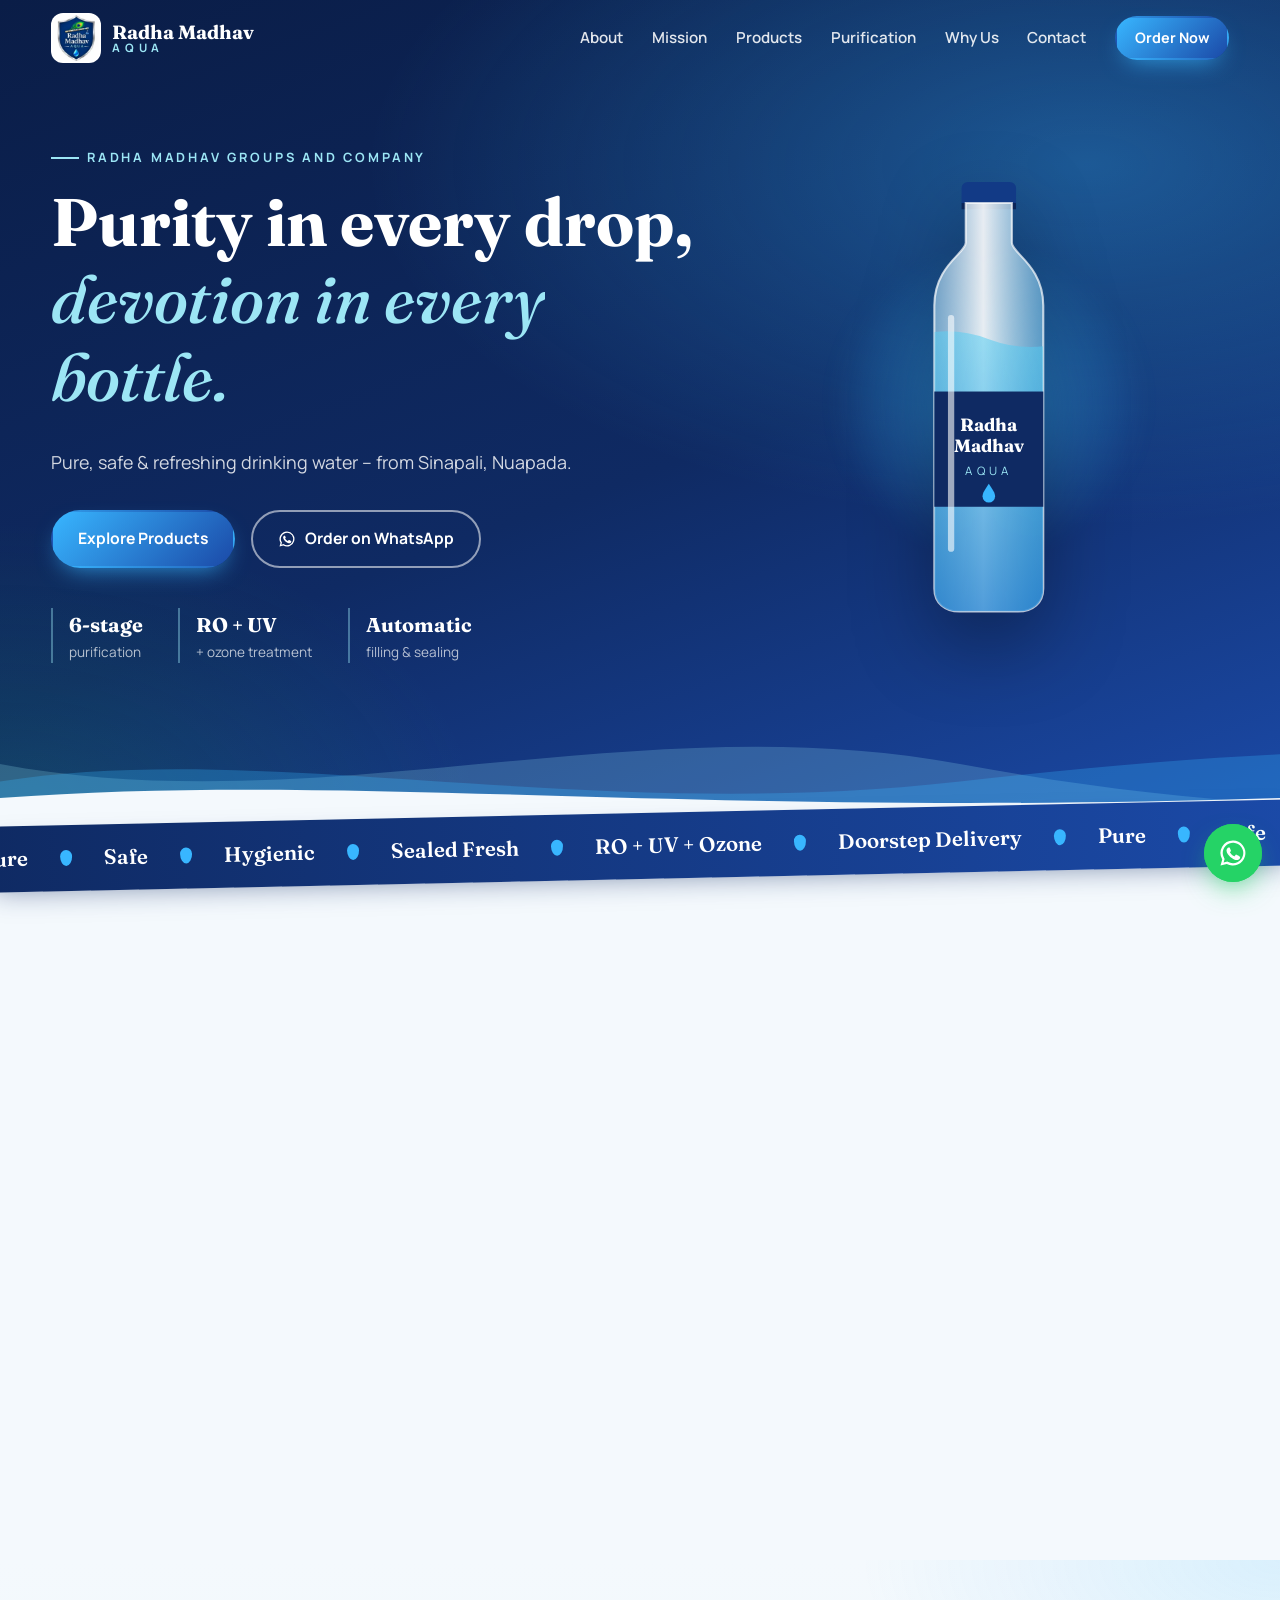
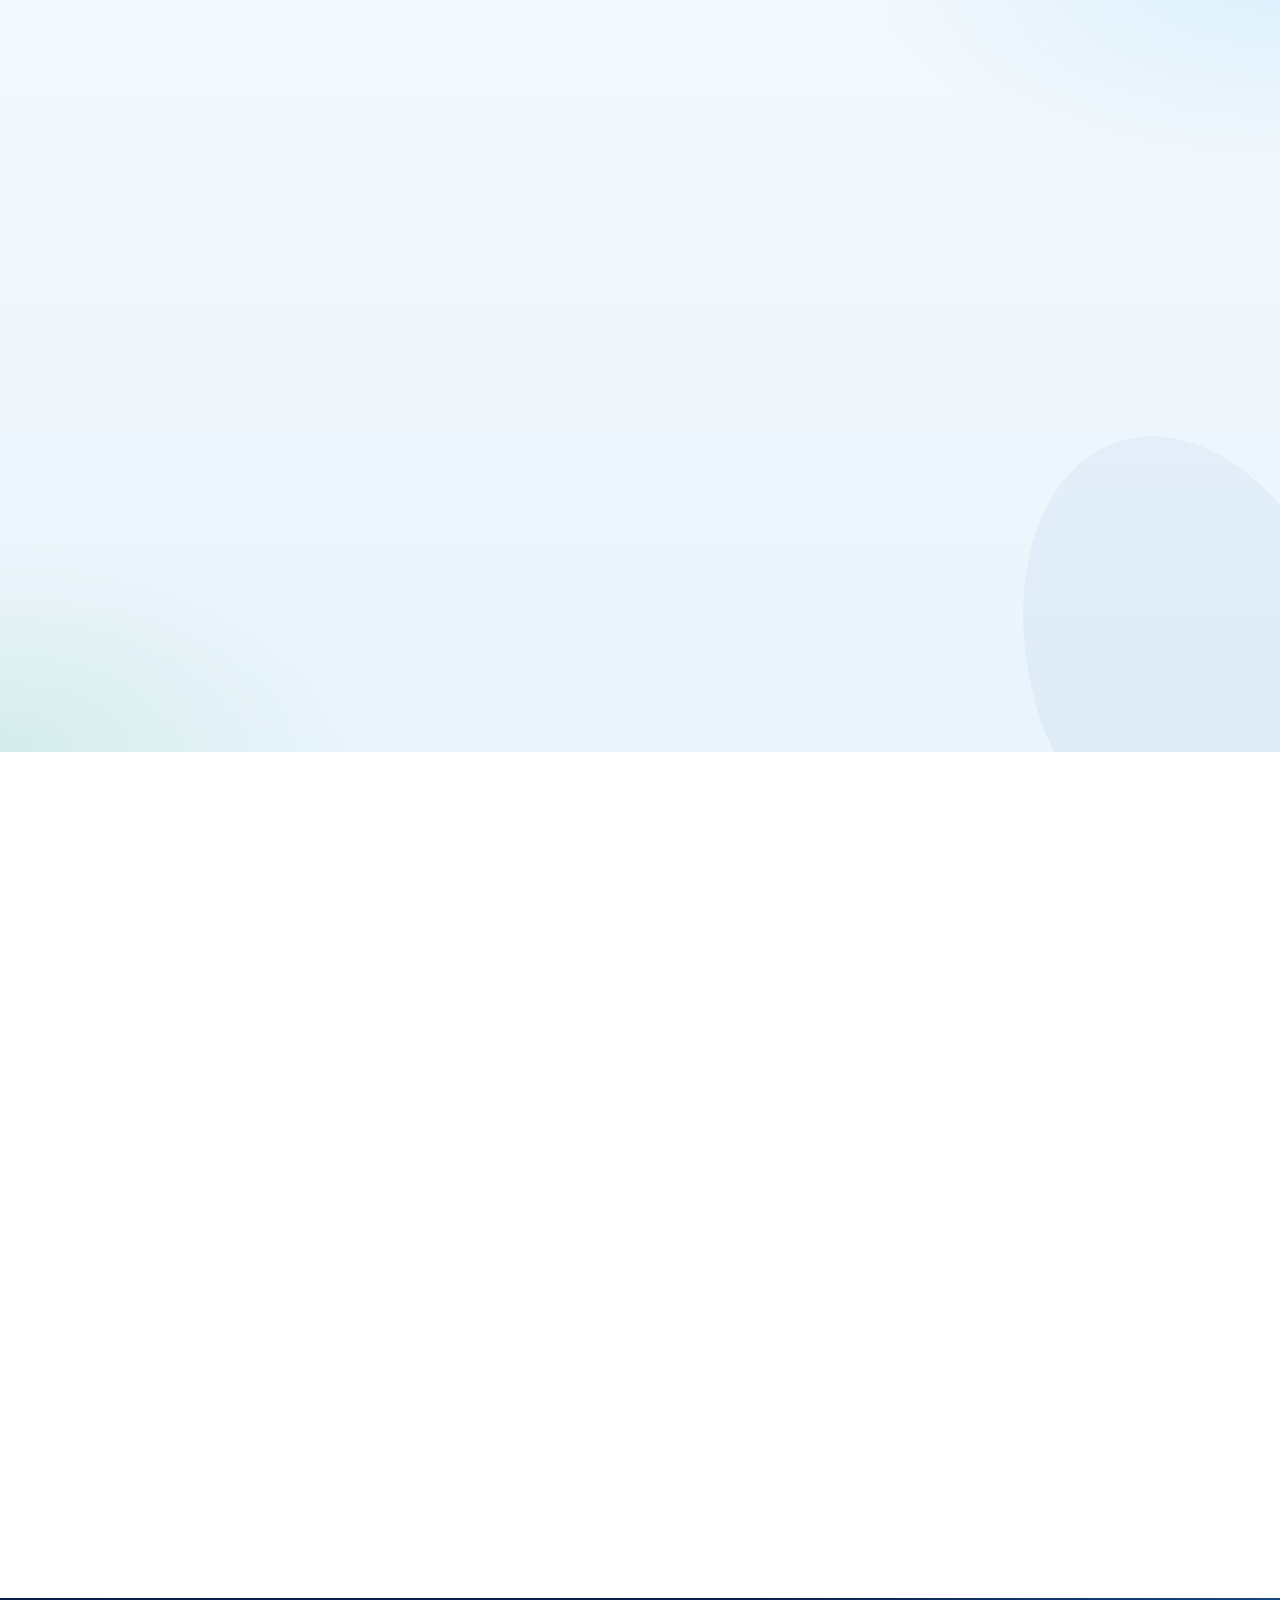
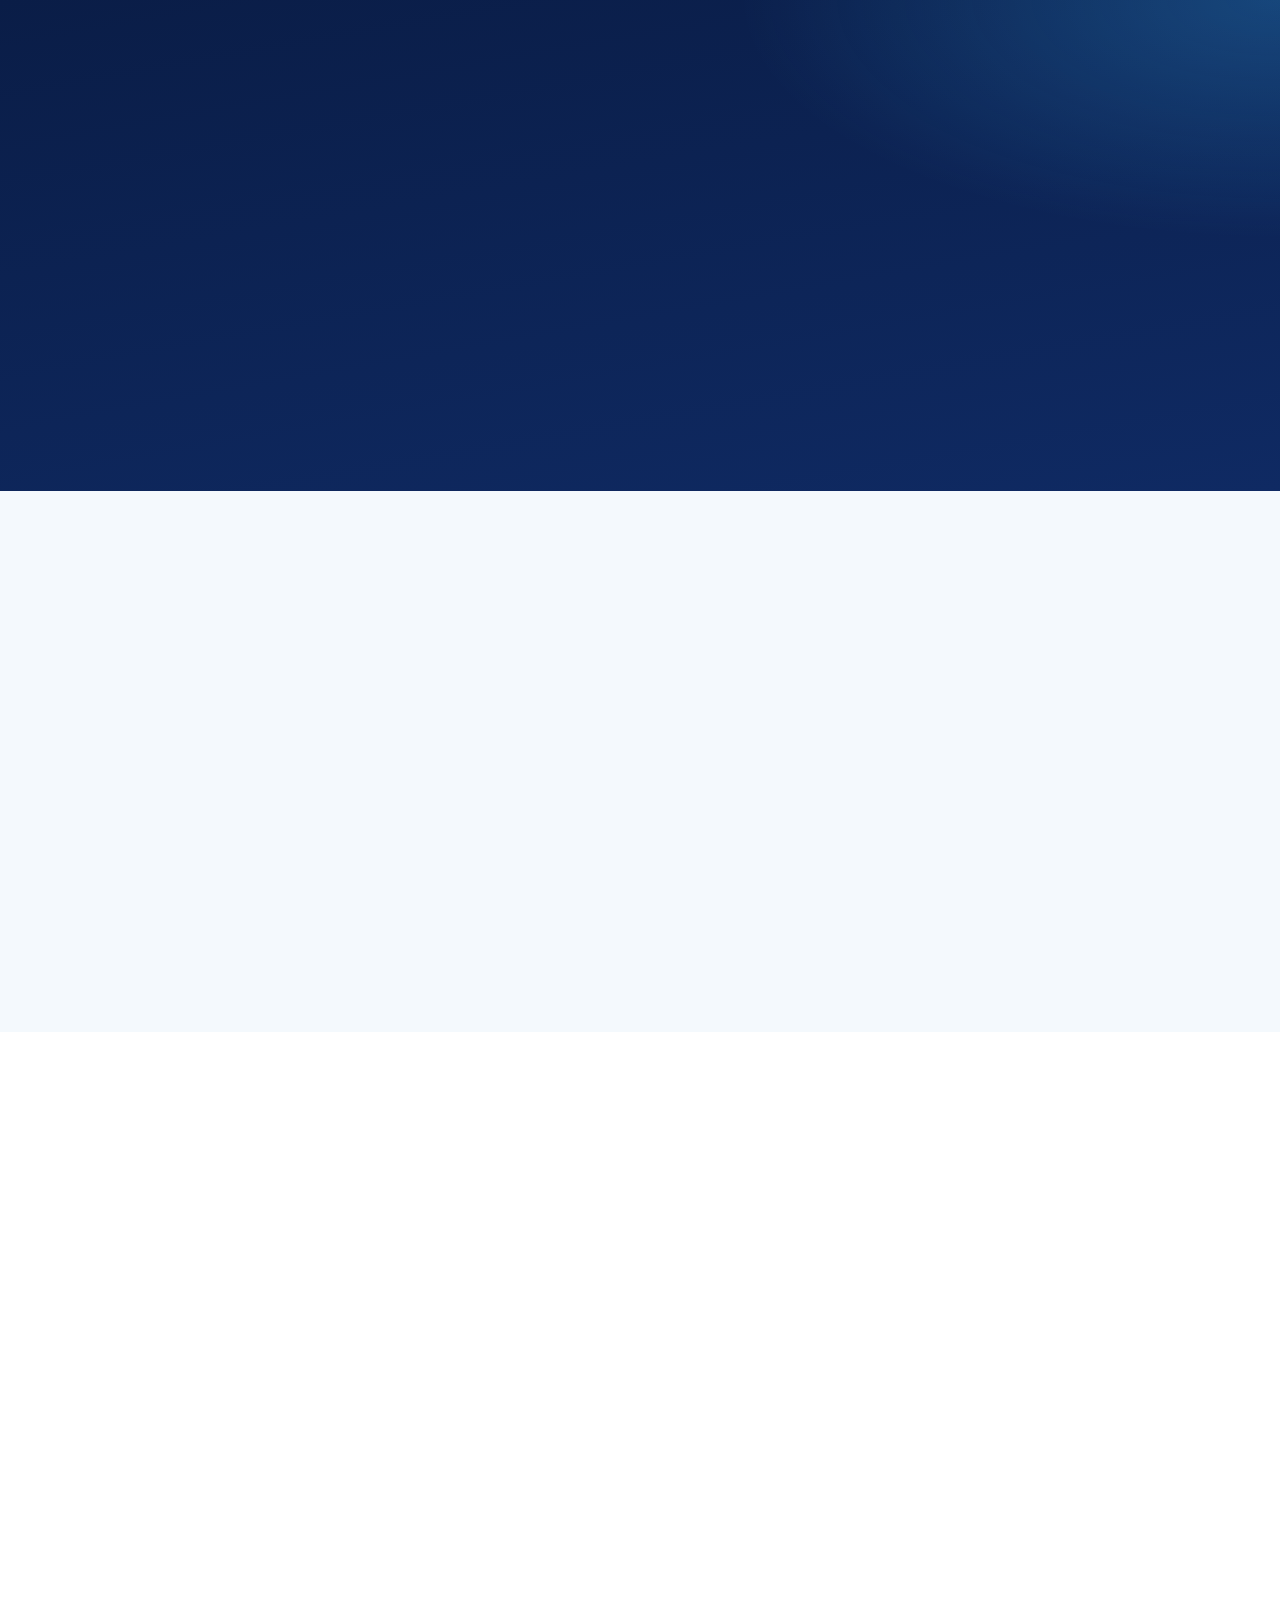
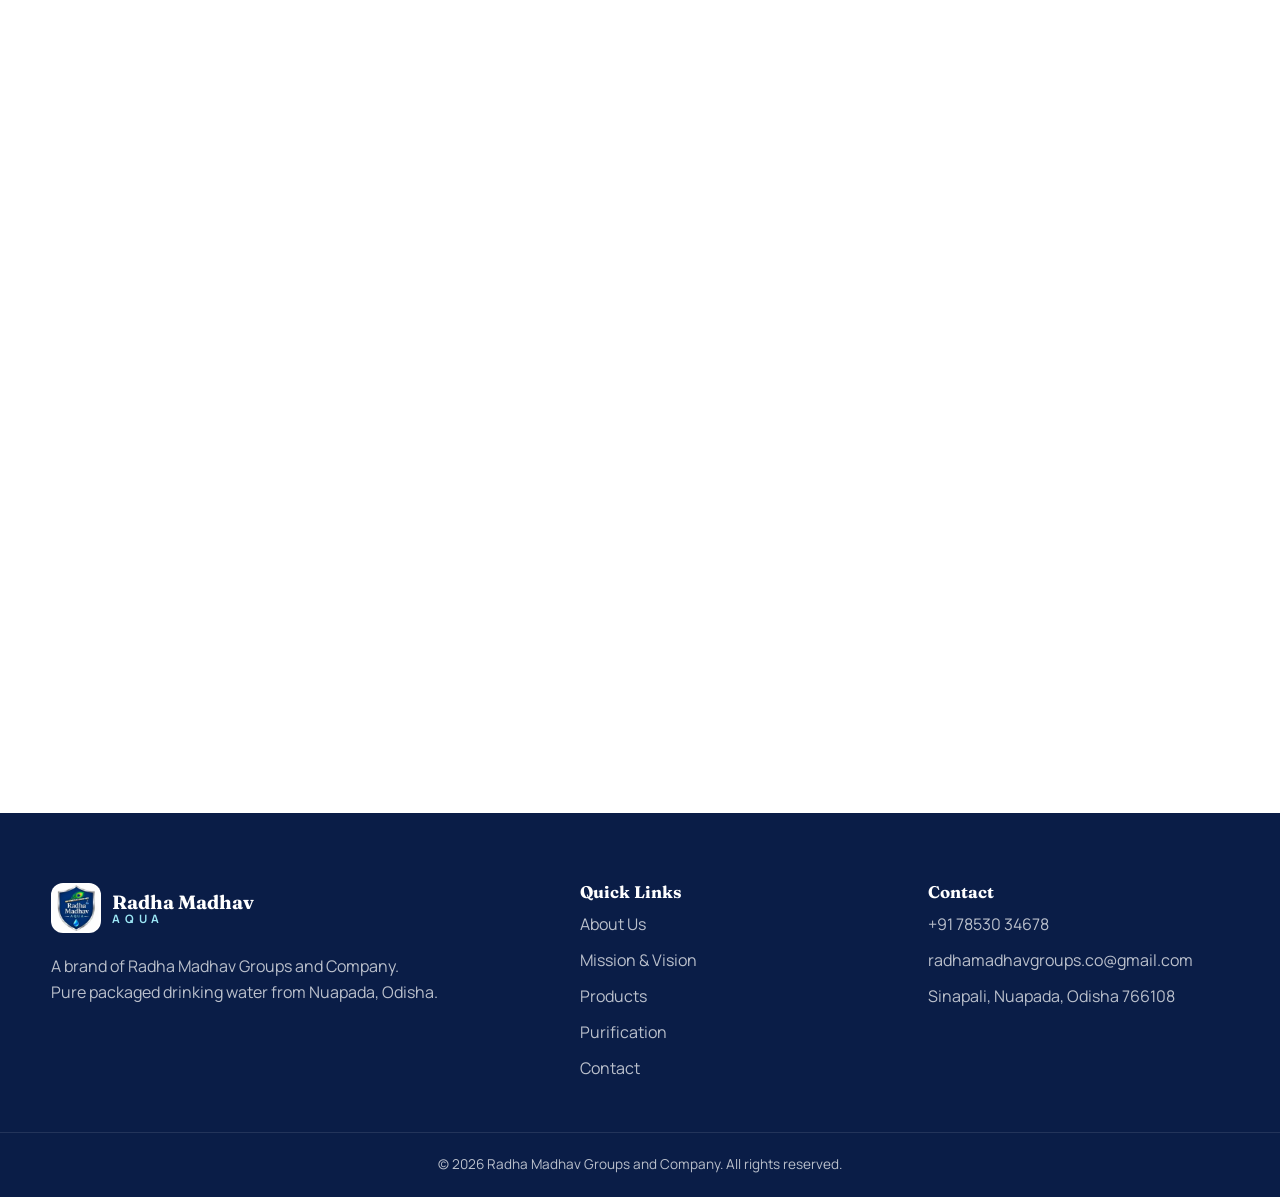
<file: index.html>
<!DOCTYPE html>
<html lang="en">
<head>
  <meta charset="UTF-8" />
  <meta name="viewport" content="width=device-width, initial-scale=1.0, viewport-fit=cover" />
  <!-- Security: GitHub Pages cannot send custom headers, so the policy is set here -->
  <meta http-equiv="Content-Security-Policy" content="default-src 'self'; script-src 'self'; style-src 'self'; font-src 'self'; img-src 'self' data:; frame-src https://www.google.com https://maps.google.com; connect-src 'self'; manifest-src 'self'; worker-src 'none'; object-src 'none'; base-uri 'self'; form-action 'none'; upgrade-insecure-requests; require-trusted-types-for 'script'" />
  <meta name="referrer" content="strict-origin-when-cross-origin" />
  <title>Radha Madhav Aqua | Pure Packaged Drinking Water – Nuapada, Odisha</title>
  <meta name="description" content="Radha Madhav Aqua by Radha Madhav Groups and Company – packaged drinking water purified by RO, UV and ozone at our automatic plant in Sinapali, Nuapada, Odisha. Bottles, jars and bulk orders." />
  <meta name="keywords" content="Radha Madhav Aqua, packaged drinking water, mineral water Nuapada, water bottle Sinapali, 20 litre jar Odisha, water supplier Nuapada" />
  <meta name="theme-color" content="#0f2a63" />

  <!-- Open Graph (link previews on WhatsApp / Facebook) -->
  <meta property="og:title" content="Radha Madhav Aqua – Pure Packaged Drinking Water" />
  <meta property="og:description" content="Pure, safe drinking water from Nuapada, Odisha. Bottles, jars and bulk supply." />
  <meta property="og:image" content="https://radhamadavgroup.com/assets/logo.jpg" />
  <meta property="og:url" content="https://radhamadavgroup.com/" />
  <meta property="og:type" content="website" />

  <link rel="icon" type="image/png" sizes="32x32" href="assets/favicon-32.png?v=162ad9b969" />
  <link rel="icon" type="image/png" sizes="48x48" href="assets/favicon-48.png?v=2b3cbe3cdb" />
  <link rel="apple-touch-icon" href="assets/apple-touch-icon.png?v=07943a4c99" />
  <!-- Self-hosted fonts: preload the two used above the fold -->
  <link rel="preload" href="assets/fonts/fraunces-latin.woff2" as="font" type="font/woff2" crossorigin />
  <link rel="preload" href="assets/fonts/manrope-latin.woff2" as="font" type="font/woff2" crossorigin />
  <link rel="stylesheet" href="css/fonts.css?v=c20cf86ba6" />
  <link rel="stylesheet" href="css/style.css?v=7276cede1d" />
  <link rel="stylesheet" href="css/motion.css?v=c1dc3c3e8a" />
  <link rel="stylesheet" href="css/visuals.css?v=35e5a3795b" />
  <link rel="stylesheet" href="css/responsive.css?v=5849bdcc89" />
  <noscript><link rel="stylesheet" href="css/noscript.css?v=ed7dc9f102" /></noscript>
  <link rel="canonical" href="https://radhamadavgroup.com/" />

  <!-- Local business structured data (helps Google Maps / search) -->
  <script type="application/ld+json">
  {
    "@context": "https://schema.org",
    "@type": "LocalBusiness",
    "name": "Radha Madhav Aqua – Radha Madhav Groups and Company",
    "image": "https://radhamadavgroup.com/assets/logo.jpg",
    "url": "https://radhamadavgroup.com/",
    "telephone": "+91-7853034678",
    "email": "radhamadhavgroups.co@gmail.com",
    "address": {
      "@type": "PostalAddress",
      "streetAddress": "Plot no. 66, Khata no. 45/39, Dengamancha",
      "addressLocality": "Sinapali",
      "addressRegion": "Odisha",
      "postalCode": "766108",
      "addressCountry": "IN"
    }
  }
  </script>
</head>
<body>
  <div class="scroll-progress" id="scrollProgress" aria-hidden="true"></div>

  <!-- ============ HEADER ============ -->
  <header class="header" id="top">
    <div class="container header__inner">
      <a href="#top" class="brand" aria-label="Radha Madhav Aqua home">
        <img src="assets/logo-128.webp?v=2501682512" width="128" height="128" alt="Radha Madhav Aqua logo" class="brand__logo" fetchpriority="high" />
        <span class="brand__text">
          <strong>Radha Madhav</strong>
          <small>AQUA</small>
        </span>
      </a>

      <nav class="nav" id="nav" aria-label="Main">
        <a href="#about">About</a>
        <a href="#mission">Mission</a>
        <a href="#products">Products</a>
        <a href="#process">Purification</a>
        <a href="#why">Why Us</a>
        <a href="#contact">Contact</a>
        <a href="#contact" class="btn btn--small">Order Now</a>
      </nav>

      <button class="nav-toggle" id="navToggle" aria-label="Open menu" aria-expanded="false">
        <span></span><span></span><span></span>
      </button>
    </div>
  </header>

  <!-- ============ HERO ============ -->
  <section class="hero">
    <div class="hero__bubbles" aria-hidden="true">
      <span></span><span></span><span></span><span></span><span></span><span></span><span></span><span></span>
    </div>

    <div class="container hero__inner">
      <div class="hero__copy">
        <p class="eyebrow">Radha Madhav Groups and Company</p>
        <h1 class="split" aria-label="Purity in every drop, devotion in every bottle.">Purity in every drop,<br /><em>devotion in every bottle.</em></h1>
        <p class="hero__lead">Pure, safe &amp; refreshing drinking water – from Sinapali, Nuapada.</p>
        <div class="hero__actions">
          <a href="#products" class="btn">Explore Products</a>
          <a href="https://wa.me/917853034678?text=Hello%20Radha%20Madhav%20Aqua%2C%20I%20would%20like%20to%20place%20an%20order." target="_blank" rel="noopener noreferrer" class="btn btn--ghost">
            <svg viewBox="0 0 24 24" width="18" height="18" aria-hidden="true"><path fill="currentColor" d="M12 2a10 10 0 0 0-8.6 15.1L2 22l5-1.3A10 10 0 1 0 12 2Zm0 18.2a8.2 8.2 0 0 1-4.2-1.2l-.3-.2-3 .8.8-2.9-.2-.3A8.2 8.2 0 1 1 12 20.2Zm4.5-6.1c-.2-.1-1.5-.7-1.7-.8s-.4-.1-.6.1-.7.8-.8 1-.3.2-.5.1a6.7 6.7 0 0 1-3.3-2.9c-.3-.4.3-.4.7-1.3a.5.5 0 0 0 0-.4l-.8-1.9c-.2-.5-.4-.4-.6-.4h-.5a1 1 0 0 0-.7.3 3 3 0 0 0-.9 2.2 5.2 5.2 0 0 0 1.1 2.8 11.9 11.9 0 0 0 4.6 4c1.7.7 2.4.8 3.2.7a2.8 2.8 0 0 0 1.8-1.3 2.3 2.3 0 0 0 .2-1.3c-.1-.1-.3-.2-.5-.3Z"/></svg>
            Order on WhatsApp
          </a>
        </div>
        <ul class="hero__stats">
          <li><strong>6-stage</strong><span>purification</span></li>
          <li><strong>RO + UV</strong><span>+ ozone treatment</span></li>
          <li><strong>Automatic</strong><span>filling &amp; sealing</span></li>
        </ul>
      </div>

      <div class="hero__visual" id="heroVisual" aria-hidden="true">
        <div class="hero__glow"></div>
        <span class="ripple"></span><span class="ripple"></span><span class="ripple"></span>
        <span class="drip"></span>
        <svg class="hero__bottle" viewBox="0 0 160 420" xmlns="http://www.w3.org/2000/svg">
          <defs>
            <linearGradient id="bodyG" x1="0" x2="1">
              <stop offset="0" stop-color="#bfe9ff" stop-opacity=".55"/>
              <stop offset=".45" stop-color="#ffffff" stop-opacity=".9"/>
              <stop offset="1" stop-color="#8fd3f4" stop-opacity=".55"/>
            </linearGradient>
            <linearGradient id="waterG" x1="0" y1="0" x2="0" y2="1">
              <stop offset="0" stop-color="#5ccff2" stop-opacity=".55"/>
              <stop offset="1" stop-color="#1b7fd1" stop-opacity=".75"/>
            </linearGradient>
            <clipPath id="bottleClip">
              <path d="M58 20h44v38c0 10 30 22 30 60v270c0 14-10 22-24 22H52c-14 0-24-8-24-22V118c0-38 30-50 30-60Z"/>
            </clipPath>
          </defs>
          <rect x="54" y="0" width="52" height="26" rx="6" fill="#123a86"/>
          <rect x="54" y="20" width="52" height="6" fill="#0b2559"/>
          <path d="M58 20h44v38c0 10 30 22 30 60v270c0 14-10 22-24 22H52c-14 0-24-8-24-22V118c0-38 30-50 30-60Z" fill="url(#bodyG)" stroke="#ffffff" stroke-opacity=".7" stroke-width="2"/>
          <g clip-path="url(#bottleClip)">
            <path class="wave" d="M0 150 Q 40 135 80 150 T 160 150 T 240 150 T 320 150 V 420 H 0 Z" fill="url(#waterG)"/>
          </g>
          <rect x="28" y="200" width="104" height="110" fill="#0f2a63"/>
          <text x="80" y="238" text-anchor="middle" font-family="Fraunces, serif" font-size="17" font-weight="700" fill="#fff">Radha</text>
          <text x="80" y="258" text-anchor="middle" font-family="Fraunces, serif" font-size="17" font-weight="700" fill="#fff">Madhav</text>
          <text x="80" y="280" text-anchor="middle" font-family="Manrope, sans-serif" font-size="11" letter-spacing="4" fill="#9ce6f5">AQUA</text>
          <path d="M80 288c-4 6-6 9-6 12a6 6 0 0 0 12 0c0-3-2-6-6-12Z" fill="#38b6ff"/>
          <path d="M44 130 v220" stroke="#fff" stroke-opacity=".6" stroke-width="6" stroke-linecap="round"/>
        </svg>
      </div>
    </div>

    <div class="hero__waves" aria-hidden="true">
      <svg class="w w1" viewBox="0 0 2880 120" preserveAspectRatio="none"><path d="M0 60 C 360 120 720 0 1080 60 S 1800 120 2160 60 S 2700 0 2880 60 V120 H0Z" /></svg>
      <svg class="w w2" viewBox="0 0 2880 120" preserveAspectRatio="none"><path d="M0 70 C 300 20 660 120 1080 70 S 1800 20 2160 70 S 2700 120 2880 70 V120 H0Z" /></svg>
      <svg class="w w3" viewBox="0 0 2880 120" preserveAspectRatio="none"><path d="M0 80 C 400 40 760 110 1440 80 S 2480 40 2880 80 V120 H0Z" /></svg>
    </div>
  </section>

  <!-- ============ RIBBON ============ -->
  <div class="ribbon" aria-hidden="true">
    <div class="ribbon__track">
      <span>Pure</span><i></i><span>Safe</span><i></i><span>Hygienic</span><i></i><span>Sealed Fresh</span><i></i><span>RO + UV + Ozone</span><i></i><span>Doorstep Delivery</span><i></i>
      <span>Pure</span><i></i><span>Safe</span><i></i><span>Hygienic</span><i></i><span>Sealed Fresh</span><i></i><span>RO + UV + Ozone</span><i></i><span>Doorstep Delivery</span><i></i>
    </div>
  </div>

  <!-- ============ ABOUT ============ -->
  <section class="section about" id="about">
    <div class="container about__grid">
      <div class="about__media reveal">
        <div class="about__orbit" aria-hidden="true"><span></span><span></span><span></span></div>
        <img src="assets/logo-640.webp?v=bba415c098" width="640" height="698" alt="Radha Madhav Aqua shield logo" loading="lazy" decoding="async" />
      </div>
      <div class="about__copy reveal">
        <p class="eyebrow">About Us</p>
        <h2>Rooted in Odisha.<br /><em>Committed to purity.</em></h2>
        <p class="about__lead">A homegrown brand from Sinapali, Nuapada – bringing safe, great-tasting water to every home.</p>
        <div class="counters">
          <div class="counter"><strong data-count="6">6</strong><span>Purification stages</span></div>
          <div class="counter"><strong>PLC</strong><span>Automated plant</span></div>
          <div class="counter"><strong data-count="100" data-suffix="%">100%</strong><span>Sealed &amp; hygienic</span></div>
        </div>
      </div>
    </div>
  </section>

  <!-- ============ MISSION & VISION ============ -->
  <!-- Edit the vision / mission wording here once the client confirms it -->
  <section class="section mv" id="mission">
    <div class="container">
      <div class="section__head reveal">
        <p class="eyebrow">Our Purpose</p>
        <h2>Mission &amp; Vision</h2>
      </div>

      <div class="mv__grid">
        <article class="mv-card mv-card--vision reveal">
          <div class="mv-card__icon a-blink" aria-hidden="true">
            <svg viewBox="0 0 24 24"><path d="M2 12s3.6-7 10-7 10 7 10 7-3.6 7-10 7S2 12 2 12Z"/><circle cx="12" cy="12" r="3"/></svg>
          </div>
          <h3>Our Vision</h3>
          <p class="mv-card__lead">To be the most trusted name for safe, pure drinking water in Nuapada and across Odisha.</p>
        </article>

        <article class="mv-card mv-card--mission reveal">
          <div class="mv-card__icon a-target" aria-hidden="true">
            <svg viewBox="0 0 24 24"><circle cx="11" cy="13" r="8"/><circle cx="11" cy="13" r="4.5"/><circle cx="11" cy="13" r="1.2"/><path class="arrow" d="M11 13 20 4M16.5 3.5H20.5V7.5"/></svg>
          </div>
          <h3>Our Mission</h3>
          <ul class="mv-list">
            <li>Purify every drop through RO, UV &amp; ozone treatment</li>
            <li>Fill and seal hygienically on an automatic plant</li>
            <li>Keep pure water affordable for every home and business</li>
            <li>Serve our community with honesty and care</li>
          </ul>
        </article>
      </div>

      <ul class="values reveal" aria-label="Our values">
        <li>Purity</li>
        <li>Hygiene</li>
        <li>Trust</li>
        <li>Service</li>
      </ul>
    </div>
  </section>

  <!-- ============ PRODUCTS ============ -->
  <section class="section products" id="products">
    <div class="container">
      <div class="section__head reveal">
        <p class="eyebrow">Our Range</p>
        <h2>A size for every need</h2>
      </div>

      <div class="product-grid">
        <!-- Edit sizes / tags to match the actual product line -->
        <article class="product reveal h55">
          <div class="product__img"><span class="mini-bottle"></span></div>
          <h3>250 ml</h3>
          <span class="product__tag">Events</span>
        </article>
        <article class="product reveal h70">
          <div class="product__img"><span class="mini-bottle"></span></div>
          <h3>500 ml</h3>
          <span class="product__tag">On the go</span>
        </article>
        <article class="product product--featured reveal h85">
          <div class="product__img"><span class="mini-bottle"></span></div>
          <h3>1 Litre</h3>
          <span class="product__tag">Best seller</span>
        </article>
        <article class="product reveal h100">
          <div class="product__img"><span class="mini-bottle"></span></div>
          <h3>2 Litre</h3>
          <span class="product__tag">Family</span>
        </article>
        <article class="product reveal">
          <div class="product__img"><span class="mini-jar"><i></i></span></div>
          <h3>20 Litre Jar</h3>
          <span class="product__tag">Home &amp; Office</span>
        </article>
      </div>

      <div class="bulk reveal">
        <div>
          <h3>Bulk orders</h3>
          <p>Special pricing for events, shops &amp; institutions.</p>
        </div>
        <a href="#contact" class="btn">Get a Quote</a>
      </div>
    </div>
  </section>

  <!-- ============ PROCESS ============ -->
  <section class="section process" id="process">
    <div class="container">
      <div class="section__head section__head--light reveal">
        <p class="eyebrow">Purification Process</p>
        <h2>From source to seal</h2>
      </div>

      <div class="pipeline reveal">
        <div class="pipeline__pipe" aria-hidden="true">
          <span class="pipeline__flow"></span>
          <span class="pipeline__drop"></span>
        </div>
        <ol class="pipeline__stages">
          <li class="stage s0">
            <span class="stage__icon"><svg viewBox="0 0 24 24"><path d="M3 5h18v4H3zM3 10h18v4H3zM3 15h18v4H3z"/><path d="M7 7h.01M12 12h.01M17 17h.01M15 7h.01M8 17h.01"/></svg></span>
            <h3>Sand &amp; Carbon</h3><small>Dirt &amp; odour out</small>
          </li>
          <li class="stage s1">
            <span class="stage__icon"><svg viewBox="0 0 24 24"><path d="M3 4h18l-7 8v6l-4 2v-8L3 4Z"/></svg></span>
            <h3>Micron Filter</h3><small>Fine particles trapped</small>
          </li>
          <li class="stage s2">
            <span class="stage__icon"><svg viewBox="0 0 24 24"><path d="M3 7c3-3 6 3 9 0s6 3 9 0M3 12c3-3 6 3 9 0s6 3 9 0M3 17c3-3 6 3 9 0s6 3 9 0"/></svg></span>
            <h3>Reverse Osmosis</h3><small>Salts reduced</small>
          </li>
          <li class="stage s3">
            <span class="stage__icon"><svg viewBox="0 0 24 24"><circle cx="12" cy="12" r="4"/><path d="M12 2v2M12 20v2M2 12h2M20 12h2M4.9 4.9l1.4 1.4M17.7 17.7l1.4 1.4M4.9 19.1l1.4-1.4M17.7 6.3l1.4-1.4"/></svg></span>
            <h3>UV Treatment</h3><small>Germs neutralised</small>
          </li>
          <li class="stage s4">
            <span class="stage__icon"><svg viewBox="0 0 24 24"><circle cx="8" cy="15" r="4"/><circle cx="16.5" cy="8.5" r="3"/><circle cx="17" cy="17" r="2"/></svg></span>
            <h3>Ozonation</h3><small>Stays fresh longer</small>
          </li>
          <li class="stage s5">
            <span class="stage__icon"><svg viewBox="0 0 24 24"><path d="M10 2h4v3l2 3v12a2 2 0 0 1-2 2h-4a2 2 0 0 1-2-2V8l2-3V2Z"/><path d="m10 14 1.5 1.5L14 13"/></svg></span>
            <h3>Filling &amp; Sealing</h3><small>Auto cap-sealed</small>
          </li>
        </ol>
      </div>
    </div>
  </section>

  <!-- ============ WHY US ============ -->
  <section class="section why" id="why">
    <div class="container">
      <div class="section__head reveal">
        <p class="eyebrow">Why Radha Madhav Aqua</p>
        <h2>Water you can trust</h2>
      </div>
      <div class="why-grid">
        <div class="why-card reveal">
          <div class="why-card__icon a-bob">
            <svg viewBox="0 0 24 24"><path d="M12 2s7 7.6 7 12.5A7 7 0 0 1 5 14.5C5 9.6 12 2 12 2Z"/></svg>
          </div>
          <h3>Pure &amp; Safe</h3>
        </div>
        <div class="why-card reveal">
          <div class="why-card__icon a-pulse">
            <svg viewBox="0 0 24 24"><path d="M12 2 4 5v6c0 5 3.4 9.7 8 11 4.6-1.3 8-6 8-11V5l-8-3Zm-1.2 14.2-3.5-3.5 1.4-1.4 2.1 2.1 4.9-4.9 1.4 1.4-6.3 6.3Z"/></svg>
          </div>
          <h3>TDS Monitored</h3>
        </div>
        <div class="why-card reveal">
          <div class="why-card__icon a-drive">
            <svg viewBox="0 0 24 24"><path d="M3 6h11v9H3V6Zm11 3h4l3 3v3h-7V9ZM7 19a2 2 0 1 1 0-4 2 2 0 0 1 0 4Zm10 0a2 2 0 1 1 0-4 2 2 0 0 1 0 4Z"/></svg>
            <span class="speed" aria-hidden="true"></span>
          </div>
          <h3>Doorstep Delivery</h3>
        </div>
        <div class="why-card reveal">
          <div class="why-card__icon a-swing">
            <svg viewBox="0 0 24 24"><path d="M21 11.5 12.5 3H4v8.5l8.5 8.5L21 11.5ZM7.5 9A1.5 1.5 0 1 1 9 7.5 1.5 1.5 0 0 1 7.5 9Z"/></svg>
          </div>
          <h3>Fair Pricing</h3>
        </div>
      </div>
    </div>
  </section>

  <!-- ============ CONTACT ============ -->
  <section class="section contact" id="contact">
    <div class="container contact__grid">
      <div class="contact__info reveal">
        <p class="eyebrow">Get in Touch</p>
        <h2>Order in one tap</h2>
        <p>Call, WhatsApp or drop a message – we'll deliver.</p>

        <ul class="contact__list">
          <li>
            <span class="contact__icon"><svg viewBox="0 0 24 24"><path d="M6.6 10.8a15.1 15.1 0 0 0 6.6 6.6l2.2-2.2a1 1 0 0 1 1-.25 11.4 11.4 0 0 0 3.6.57 1 1 0 0 1 1 1V20a1 1 0 0 1-1 1A17 17 0 0 1 3 4a1 1 0 0 1 1-1h3.5a1 1 0 0 1 1 1c0 1.25.2 2.45.57 3.57a1 1 0 0 1-.25 1L6.6 10.8Z"/></svg></span>
            <div><small>Phone / WhatsApp</small><a href="tel:+917853034678">+91 78530 34678</a></div>
          </li>
          <li>
            <span class="contact__icon"><svg viewBox="0 0 24 24"><path d="M20 4H4a2 2 0 0 0-2 2v12a2 2 0 0 0 2 2h16a2 2 0 0 0 2-2V6a2 2 0 0 0-2-2Zm0 4-8 5-8-5V6l8 5 8-5v2Z"/></svg></span>
            <div><small>Email</small><a href="mailto:radhamadhavgroups.co@gmail.com">radhamadhavgroups.co@gmail.com</a></div>
          </li>
          <li>
            <span class="contact__icon"><svg viewBox="0 0 24 24"><path d="M12 2a7 7 0 0 0-7 7c0 5.2 7 13 7 13s7-7.8 7-13a7 7 0 0 0-7-7Zm0 9.5A2.5 2.5 0 1 1 14.5 9 2.5 2.5 0 0 1 12 11.5Z"/></svg></span>
            <div><small>Address</small>
              <address>Plot no. 66, Khata no. 45/39, Dengamancha,<br />Sinapali, Nuapada, Odisha – 766108</address>
            </div>
          </li>
        </ul>
      </div>

      <form class="contact__form reveal" id="orderForm" action="#contact" novalidate>
        <h3>Quick Enquiry</h3>
        <label>
          Your name
          <input type="text" name="name" required minlength="2" maxlength="60" autocomplete="name" placeholder="e.g. Ramesh Sahu" />
        </label>
        <label>
          Mobile number
          <span class="phone-field">
            <span class="phone-field__cc" aria-hidden="true">+91</span>
            <input type="tel" name="phone" required maxlength="20" pattern="[6-9][0-9]{9}" inputmode="numeric" autocomplete="tel-national" placeholder="98765 43210" aria-label="10-digit Indian mobile number" />
          </span>
        </label>
        <div class="form-row">
          <label>
            Product
            <select name="product">
              <option>1 Litre</option>
              <option>500 ml</option>
              <option>250 ml</option>
              <option>2 Litre</option>
              <option>20 Litre Jar</option>
              <option>Bulk order</option>
            </select>
          </label>
          <label>
            Quantity
            <input type="text" name="qty" maxlength="40" placeholder="e.g. 5 cases" />
          </label>
        </div>
        <label>
          Message / delivery address
          <textarea name="message" rows="3" maxlength="500" placeholder="Anything else we should know?"></textarea>
        </label>
        <button type="submit" class="btn btn--block">Send on WhatsApp</button>
        <p class="form-note" id="formNote" role="status"></p>
      </form>
    </div>

    <div class="container map reveal">
      <!-- Real Google map, loaded automatically when it scrolls near (keeps first page load light) -->
      <div class="map-frame" id="mapFrame"
           data-src="https://www.google.com/maps?q=Dengamancha,Sinapali,Nuapada,Odisha+766108&amp;output=embed">
        <div class="map-loading" aria-hidden="true"><span class="map-spinner"></span>Loading map…</div>
      </div>
      <div class="map-bar">
        <div class="map-bar__text">
          <strong>Dengamancha, Sinapali</strong>
          <span>Nuapada, Odisha – 766108</span>
        </div>
        <div class="map-bar__actions">
          <a class="btn btn--small" href="https://www.google.com/maps/dir/?api=1&amp;destination=Dengamancha%2C+Sinapali%2C+Nuapada%2C+Odisha+766108"
             target="_blank" rel="noopener noreferrer">Get directions</a>
          <a class="btn btn--small btn--light" href="https://www.google.com/maps/search/?api=1&amp;query=Dengamancha%2C+Sinapali%2C+Nuapada%2C+Odisha+766108"
             target="_blank" rel="noopener noreferrer">Open in Maps</a>
        </div>
      </div>
    </div>
  </section>

  <!-- ============ FOOTER ============ -->
  <footer class="footer">
    <div class="container footer__grid">
      <div>
        <div class="brand brand--footer">
          <img src="assets/logo-128.webp?v=2501682512" width="128" height="128" alt="" class="brand__logo" loading="lazy" decoding="async" />
          <span class="brand__text"><strong>Radha Madhav</strong><small>AQUA</small></span>
        </div>
        <p>A brand of Radha Madhav Groups and Company.<br />Pure packaged drinking water from Nuapada, Odisha.</p>
        <!-- Add FSSAI / BIS licence numbers here once available, e.g.:
        <p class="footer__licence">FSSAI Lic. No: XXXXXXXXXXXXXX</p> -->
      </div>
      <div>
        <h4>Quick Links</h4>
        <ul>
          <li><a href="#about">About Us</a></li>
          <li><a href="#mission">Mission &amp; Vision</a></li>
          <li><a href="#products">Products</a></li>
          <li><a href="#process">Purification</a></li>
          <li><a href="#contact">Contact</a></li>
        </ul>
      </div>
      <div>
        <h4>Contact</h4>
        <ul>
          <li><a href="tel:+917853034678">+91 78530 34678</a></li>
          <li><a href="mailto:radhamadhavgroups.co@gmail.com">radhamadhavgroups.co@gmail.com</a></li>
          <li>Sinapali, Nuapada, Odisha 766108</li>
        </ul>
      </div>
    </div>
    <div class="footer__bottom">
      <div class="container">© <span id="year"></span> Radha Madhav Groups and Company. All rights reserved.</div>
    </div>
  </footer>

  <!-- Floating WhatsApp button -->
  <a class="wa-float" href="https://wa.me/917853034678?text=Hello%20Radha%20Madhav%20Aqua" target="_blank" rel="noopener noreferrer" aria-label="Chat on WhatsApp">
    <svg viewBox="0 0 24 24" aria-hidden="true"><path fill="currentColor" d="M12 2a10 10 0 0 0-8.6 15.1L2 22l5-1.3A10 10 0 1 0 12 2Zm0 18.2a8.2 8.2 0 0 1-4.2-1.2l-.3-.2-3 .8.8-2.9-.2-.3A8.2 8.2 0 1 1 12 20.2Zm4.5-6.1c-.2-.1-1.5-.7-1.7-.8s-.4-.1-.6.1-.7.8-.8 1-.3.2-.5.1a6.7 6.7 0 0 1-3.3-2.9c-.3-.4.3-.4.7-1.3a.5.5 0 0 0 0-.4l-.8-1.9c-.2-.5-.4-.4-.6-.4h-.5a1 1 0 0 0-.7.3 3 3 0 0 0-.9 2.2 5.2 5.2 0 0 0 1.1 2.8 11.9 11.9 0 0 0 4.6 4c1.7.7 2.4.8 3.2.7a2.8 2.8 0 0 0 1.8-1.3 2.3 2.3 0 0 0 .2-1.3c-.1-.1-.3-.2-.5-.3Z"/></svg>
  </a>

  <script src="js/main.js?v=bb42c81205" defer></script>
</body>
</html>
</file>
<file: css/fonts.css>
/* Self-hosted fonts (Latin subset, variable weight). Licence: SIL OFL 1.1 – see assets/fonts/LICENSE.md */
@font-face {
  font-family: "Fraunces";
  font-style: normal;
  font-weight: 100 900;
  font-display: swap;
  src: url("../assets/fonts/fraunces-latin.woff2") format("woff2");
  unicode-range: U+0000-00FF, U+0131, U+0152-0153, U+02BB-02BC, U+02C6, U+02DA, U+02DC, U+0304, U+0308, U+0329, U+2000-206F, U+20AC, U+2122, U+2191, U+2193, U+2212, U+2215, U+FEFF, U+FFFD;
}
@font-face {
  font-family: "Fraunces";
  font-style: italic;
  font-weight: 100 900;
  font-display: swap;
  src: url("../assets/fonts/fraunces-italic-latin.woff2") format("woff2");
  unicode-range: U+0000-00FF, U+0131, U+0152-0153, U+02BB-02BC, U+02C6, U+02DA, U+02DC, U+0304, U+0308, U+0329, U+2000-206F, U+20AC, U+2122, U+2191, U+2193, U+2212, U+2215, U+FEFF, U+FFFD;
}
@font-face {
  font-family: "Manrope";
  font-style: normal;
  font-weight: 200 800;
  font-display: swap;
  src: url("../assets/fonts/manrope-latin.woff2") format("woff2");
  unicode-range: U+0000-00FF, U+0131, U+0152-0153, U+02BB-02BC, U+02C6, U+02DA, U+02DC, U+0304, U+0308, U+0329, U+2000-206F, U+20AC, U+2122, U+2191, U+2193, U+2212, U+2215, U+FEFF, U+FFFD;
}
</file>
<file: css/style.css>
/* ==========================================================
   Radha Madhav Aqua – stylesheet
   Brand palette taken from the logo
   ========================================================== */
:root {
  --navy: #0f2a63;
  --navy-deep: #0a1d47;
  --royal: #1b4aa8;
  --aqua: #38b6ff;
  --aqua-soft: #9ce6f5;
  --peacock: #1fa85a;
  --gold: #e3a92b;
  --silver: #c9d1dc;
  --ink: #1b2437;
  --muted: #5b6780;
  --bg: #f4f9fd;
  --white: #ffffff;

  --radius: 18px;
  --shadow: 0 18px 40px -18px rgba(15, 42, 99, .35);
  --font-display: "Fraunces", Georgia, serif;
  --font-body: "Manrope", system-ui, -apple-system, "Segoe UI", sans-serif;
}

*, *::before, *::after { box-sizing: border-box; }
html { scroll-behavior: smooth; scroll-padding-top: 84px; overflow-x: clip; }
body {
  margin: 0;
  overflow-x: clip;
  font-family: var(--font-body);
  color: var(--ink);
  background: var(--bg);
  line-height: 1.65;
  -webkit-font-smoothing: antialiased;
}
img { max-width: 100%; display: block; }
a { color: inherit; }
h1, h2, h3, h4 { font-family: var(--font-display); line-height: 1.15; margin: 0 0 .5em; color: var(--navy); }
h2 { font-size: clamp(1.9rem, 3.6vw, 2.8rem); }
h3 { font-size: 1.25rem; }
p { margin: 0 0 1em; }

.container { width: min(1180px, 92%); margin-inline: auto; }

.eyebrow {
  display: inline-flex; align-items: center; gap: .6em;
  font-size: .8rem; font-weight: 700; letter-spacing: .22em; text-transform: uppercase;
  color: var(--royal); margin-bottom: .9rem;
}
.eyebrow::before { content: ""; width: 28px; height: 2px; background: currentColor; }

/* ---------- Buttons ---------- */
.btn {
  display: inline-flex; align-items: center; justify-content: center; gap: .55em;
  padding: .9em 1.6em; border-radius: 999px; border: 2px solid transparent;
  background: linear-gradient(135deg, var(--aqua), var(--royal));
  color: var(--white); font-weight: 700; text-decoration: none; font-size: .98rem;
  cursor: pointer; font-family: inherit;
  box-shadow: 0 10px 24px -10px rgba(56, 182, 255, .8);
  transition: transform .2s ease, box-shadow .2s ease;
}
.btn:hover { transform: translateY(-2px); box-shadow: 0 16px 30px -12px rgba(56, 182, 255, .9); }
.btn--ghost { background: transparent; border-color: rgba(255,255,255,.55); box-shadow: none; }
.btn--ghost:hover { background: rgba(255,255,255,.1); box-shadow: none; }
.btn--small { padding: .55em 1.2em; font-size: .9rem; }
.btn--block { width: 100%; }

/* ---------- Header ---------- */
.header {
  position: fixed; inset: 0 0 auto; z-index: 50;
  transition: background .3s ease, box-shadow .3s ease;
}
.header.is-scrolled { background: rgba(10, 29, 71, .92); backdrop-filter: blur(10px); box-shadow: 0 6px 24px rgba(0,0,0,.18); }
.header__inner { display: flex; align-items: center; justify-content: space-between; height: 76px; }

.brand { display: flex; align-items: center; gap: .7rem; text-decoration: none; }
.brand__logo { width: 50px; height: 50px; object-fit: cover; border-radius: 12px; background: #fff; padding: 2px; }
.brand__text { display: flex; flex-direction: column; line-height: 1.05; color: var(--white); }
.brand__text strong { font-family: var(--font-display); font-size: 1.2rem; }
.brand__text small { letter-spacing: .4em; color: var(--aqua-soft); font-size: .72rem; font-weight: 700; }

.nav { display: flex; align-items: center; gap: 1.8rem; }
.nav a:not(.btn) { color: rgba(255,255,255,.88); text-decoration: none; font-weight: 600; font-size: .95rem; position: relative; }
.nav a:not(.btn)::after {
  content: ""; position: absolute; left: 0; bottom: -6px; width: 0; height: 2px; background: var(--aqua); transition: width .25s;
}
.nav a:not(.btn):hover::after { width: 100%; }

.nav-toggle { display: none; background: none; border: 0; padding: 8px; cursor: pointer; }
.nav-toggle span { display: block; width: 26px; height: 2px; background: #fff; margin: 6px 0; transition: .3s; }

/* ---------- Hero ---------- */
.hero {
  position: relative; overflow: hidden; color: var(--white);
  background:
    radial-gradient(1200px 600px at 85% 20%, rgba(56,182,255,.35), transparent 60%),
    radial-gradient(800px 500px at 0% 100%, rgba(31,168,90,.18), transparent 60%),
    linear-gradient(160deg, var(--navy-deep), var(--navy) 55%, var(--royal));
  padding: 140px 0 160px;
}
.hero__inner { display: grid; grid-template-columns: 1.15fr .85fr; gap: 3rem; align-items: center; position: relative; z-index: 2; }
.hero .eyebrow { color: var(--aqua-soft); }
.hero h1 { color: var(--white); font-size: clamp(2.4rem, 5.4vw, 4.2rem); font-weight: 700; }
.hero h1 em { font-style: italic; font-weight: 500; color: var(--aqua-soft); }
.hero__lead { font-size: 1.12rem; color: rgba(255,255,255,.82); max-width: 34rem; }
.hero__actions { display: flex; flex-wrap: wrap; gap: 1rem; margin: 2rem 0 2.5rem; }

.hero__stats { list-style: none; display: flex; flex-wrap: wrap; gap: 2.2rem; padding: 0; margin: 0; }
.hero__stats li { display: flex; flex-direction: column; border-left: 2px solid rgba(156,230,245,.4); padding-left: 1rem; }
.hero__stats strong { font-family: var(--font-display); font-size: 1.25rem; }
.hero__stats span { font-size: .85rem; color: rgba(255,255,255,.7); }

.hero__visual { position: relative; display: grid; place-items: center; min-height: 440px; }
.hero__glow { position: absolute; width: 340px; height: 340px; border-radius: 50%; background: radial-gradient(circle, rgba(56,182,255,.55), transparent 65%); filter: blur(10px); }
.hero__bottle { position: relative; height: 440px; filter: drop-shadow(0 30px 40px rgba(0,0,0,.35)); animation: float 6s ease-in-out infinite; }
.hero__bottle .wave { animation: wave 5s linear infinite; }

.hero__wave { position: absolute; bottom: -1px; left: 0; width: 100%; height: 120px; z-index: 3; }

.hero__bubbles span {
  position: absolute; bottom: -40px; border-radius: 50%;
  background: radial-gradient(circle at 30% 30%, rgba(255,255,255,.7), rgba(156,230,245,.15));
  animation: rise linear infinite; z-index: 1;
}
.hero__bubbles span:nth-child(1) { left: 6%;  width: 18px; height: 18px; animation-duration: 11s; }
.hero__bubbles span:nth-child(2) { left: 18%; width: 10px; height: 10px; animation-duration: 8s;  animation-delay: 2s; }
.hero__bubbles span:nth-child(3) { left: 32%; width: 24px; height: 24px; animation-duration: 14s; animation-delay: 4s; }
.hero__bubbles span:nth-child(4) { left: 48%; width: 12px; height: 12px; animation-duration: 9s;  animation-delay: 1s; }
.hero__bubbles span:nth-child(5) { left: 62%; width: 20px; height: 20px; animation-duration: 12s; animation-delay: 3s; }
.hero__bubbles span:nth-child(6) { left: 74%; width: 8px;  height: 8px;  animation-duration: 7s;  animation-delay: 5s; }
.hero__bubbles span:nth-child(7) { left: 86%; width: 16px; height: 16px; animation-duration: 10s; animation-delay: 2.5s; }
.hero__bubbles span:nth-child(8) { left: 94%; width: 11px; height: 11px; animation-duration: 13s; animation-delay: 6s; }

@keyframes rise { to { transform: translateY(-110vh); opacity: 0; } }
@keyframes float { 50% { transform: translateY(-14px) rotate(-1.5deg); } }
@keyframes wave { to { transform: translateX(-160px); } }

/* ---------- Sections ---------- */
.section { padding: 100px 0; }
.section__head { text-align: center; max-width: 640px; margin: 0 auto 3.5rem; }
.section__head p:last-child { color: var(--muted); }
.section__head .eyebrow::after { content: ""; width: 28px; height: 2px; background: currentColor; }

/* About */
.about__grid { display: grid; grid-template-columns: .8fr 1.2fr; gap: 4rem; align-items: center; }
.about__media {
  background: var(--white); border-radius: 28px; padding: 2rem; box-shadow: var(--shadow);
  position: relative;
}
.about__media::before {
  content: ""; position: absolute; inset: -14px 14px 14px -14px; border-radius: 28px;
  border: 2px dashed rgba(27,74,168,.25); z-index: -1;
}
.about__copy p { color: var(--muted); }
.about__copy strong { color: var(--ink); }
.ticks { list-style: none; padding: 0; margin: 1.5rem 0 0; display: grid; gap: .7rem; }
.ticks li { display: flex; gap: .7rem; align-items: center; font-weight: 600; }
.ticks li::before {
  content: "✓"; display: grid; place-items: center; flex: none;
  width: 26px; height: 26px; border-radius: 50%;
  background: rgba(31,168,90,.12); color: var(--peacock); font-size: .85rem;
}

/* Products */
.products { background: var(--white); }
.product-grid { display: grid; grid-template-columns: repeat(5, 1fr); gap: 1.4rem; }
.product {
  position: relative; background: var(--bg); border-radius: var(--radius); padding: 1.6rem 1.3rem 1.4rem;
  text-align: center; border: 1px solid #e3ecf6; transition: transform .25s, box-shadow .25s;
}
.product:hover { transform: translateY(-6px); box-shadow: var(--shadow); }
.product--featured { background: linear-gradient(170deg, #e8f6ff, #fff); border-color: var(--aqua); }
.product h3 { margin-top: 1rem; }
.product p { font-size: .9rem; color: var(--muted); }
.product__tag {
  display: inline-block; font-size: .72rem; font-weight: 700; letter-spacing: .08em; text-transform: uppercase;
  color: var(--royal); background: rgba(56,182,255,.14); padding: .35em .9em; border-radius: 999px;
}
.product__img { height: 170px; display: flex; align-items: flex-end; justify-content: center; }

/* CSS-drawn bottle */
.mini-bottle {
  position: relative; display: block;
  width: calc(64px * (0.7 + var(--h, 1) * .3)); height: calc(170px * var(--h, 1));
  border-radius: 40% 40% 14px 14px / 22% 22% 14px 14px;
  background: linear-gradient(90deg, rgba(143,211,244,.6), rgba(255,255,255,.95) 45%, rgba(143,211,244,.6));
  border: 2px solid rgba(56,182,255,.35);
  overflow: hidden;
}
.mini-bottle::before { /* water */
  content: ""; position: absolute; inset: 22% 0 0; background: linear-gradient(180deg, rgba(92,207,242,.55), rgba(27,127,209,.75));
}
.mini-bottle::after { /* label */
  content: "RM"; position: absolute; left: 0; right: 0; top: 48%; height: 26%;
  background: var(--navy); color: #fff; font-family: var(--font-display); font-weight: 700; font-size: .8rem;
  display: grid; place-items: center; letter-spacing: .08em;
}
.mini-jar {
  position: relative; display: block; width: 110px; height: 150px;
  border-radius: 24px 24px 18px 18px;
  background: linear-gradient(90deg, rgba(56,182,255,.55), rgba(220,245,255,.95) 45%, rgba(56,182,255,.55));
  border: 2px solid rgba(27,74,168,.3);
}
.mini-jar::before { /* neck + cap */
  content: ""; position: absolute; top: -22px; left: 50%; transform: translateX(-50%);
  width: 34px; height: 24px; border-radius: 6px 6px 0 0; background: var(--navy);
}
.mini-jar::after { /* label */
  content: "20 L"; position: absolute; left: 0; right: 0; top: 40%; height: 28%;
  background: var(--navy); color: #fff; font-family: var(--font-display); font-weight: 700;
  display: grid; place-items: center;
}

.bulk {
  margin-top: 3.5rem; display: flex; align-items: center; justify-content: space-between; gap: 2rem;
  background: linear-gradient(120deg, var(--navy), var(--royal)); color: #fff;
  border-radius: 24px; padding: 2.2rem 2.6rem; box-shadow: var(--shadow);
  position: relative; overflow: hidden;
}
.bulk::after {
  content: ""; position: absolute; right: -60px; top: -60px; width: 220px; height: 220px; border-radius: 50%;
  background: radial-gradient(circle, rgba(56,182,255,.4), transparent 70%);
}
.bulk h3 { color: #fff; font-size: 1.6rem; }
.bulk p { color: rgba(255,255,255,.8); margin: 0; max-width: 44rem; }
.bulk .btn { flex: none; position: relative; z-index: 1; background: #fff; color: var(--navy); }

/* Process */
.process {
  background:
    radial-gradient(900px 400px at 100% 0%, rgba(56,182,255,.25), transparent 60%),
    linear-gradient(170deg, var(--navy-deep), var(--navy));
  color: #fff;
}
.section__head--light h2 { color: #fff; }
.section__head--light .eyebrow { color: var(--aqua-soft); }
.section__head--light p:last-child { color: rgba(255,255,255,.75); }

.steps { list-style: none; padding: 0; margin: 0; display: grid; grid-template-columns: repeat(3, 1fr); gap: 1.4rem; counter-reset: s; }
.step {
  background: rgba(255,255,255,.06); border: 1px solid rgba(255,255,255,.12);
  border-radius: var(--radius); padding: 1.8rem; backdrop-filter: blur(4px);
  transition: background .25s, transform .25s;
}
.step:hover { background: rgba(255,255,255,.1); transform: translateY(-4px); }
.step__num { font-family: var(--font-display); font-size: 2.4rem; font-weight: 700; color: transparent; -webkit-text-stroke: 1.5px var(--aqua); }
.step h3 { color: #fff; margin-top: .4rem; }
.step p { color: rgba(255,255,255,.72); margin: 0; font-size: .95rem; }

/* Why */
.why-grid { display: grid; grid-template-columns: repeat(4, 1fr); gap: 1.4rem; }
.why-card { background: var(--white); border-radius: var(--radius); padding: 2rem 1.6rem; box-shadow: 0 10px 30px -20px rgba(15,42,99,.4); text-align: center; }
.why-card__icon {
  width: 64px; height: 64px; margin: 0 auto 1.2rem; border-radius: 20px; display: grid; place-items: center;
  background: linear-gradient(135deg, rgba(56,182,255,.18), rgba(31,168,90,.15));
}
.why-card__icon svg { width: 30px; height: 30px; fill: var(--royal); }
.why-card p { color: var(--muted); margin: 0; font-size: .95rem; }

/* Contact */
.contact { background: var(--white); }
.contact__grid { display: grid; grid-template-columns: 1fr 1fr; gap: 4rem; align-items: start; }
.contact__info > p { color: var(--muted); }
.contact__list { list-style: none; padding: 0; margin: 2rem 0 0; display: grid; gap: 1.4rem; }
.contact__list li { display: flex; gap: 1rem; align-items: flex-start; }
.contact__icon { flex: none; width: 48px; height: 48px; border-radius: 14px; background: var(--bg); display: grid; place-items: center; }
.contact__icon svg { width: 22px; height: 22px; fill: var(--royal); }
.contact__list small { display: block; color: var(--muted); font-size: .8rem; font-weight: 600; text-transform: uppercase; letter-spacing: .08em; }
.contact__list a, .contact__list address { font-style: normal; font-weight: 700; color: var(--navy); text-decoration: none; font-size: 1.05rem; }
.contact__list a:hover { color: var(--royal); }

.contact__form { background: var(--bg); border-radius: 24px; padding: 2.2rem; border: 1px solid #e3ecf6; display: grid; gap: 1rem; }
.contact__form h3 { margin-bottom: .2rem; }
.contact__form label { display: grid; gap: .35rem; font-weight: 600; font-size: .9rem; }
.contact__form input, .contact__form select, .contact__form textarea {
  font: inherit; font-weight: 500; padding: .8em 1em; border-radius: 12px; border: 1.5px solid #d6e2ef; background: #fff; color: var(--ink);
  transition: border-color .2s, box-shadow .2s;
}
.contact__form input:focus, .contact__form select:focus, .contact__form textarea:focus {
  outline: none; border-color: var(--aqua); box-shadow: 0 0 0 4px rgba(56,182,255,.18);
}
.contact__form .is-invalid { border-color: #e0475b; }
.contact__form .is-invalid:focus { box-shadow: 0 0 0 4px rgba(224,71,91,.15); }
/* Fixed +91 prefix inside the mobile number box */
.phone-field { position: relative; display: grid; }
.phone-field__cc {
  position: absolute; left: 1px; top: 1px; bottom: 1px; display: flex; align-items: center;
  padding: 0 .75em 0 1em; border-right: 1.5px solid #d6e2ef; border-radius: 11px 0 0 11px;
  background: var(--bg); color: var(--navy); font-weight: 700; pointer-events: none;
}
.contact__form .phone-field input { padding-left: 4.4em; letter-spacing: .02em; }
.form-row { display: grid; grid-template-columns: 1fr 1fr; gap: 1rem; }
.form-note { margin: 0; font-size: .88rem; color: var(--muted); min-height: 1.2em; }
.form-note.is-error { color: #c22f44; font-weight: 600; }

.map { margin-top: 4rem; border-radius: 24px; overflow: hidden; box-shadow: var(--shadow); }
.map iframe { display: block; width: 100%; height: 360px; border: 0; }

/* Footer */
.footer { background: var(--navy-deep); color: rgba(255,255,255,.72); padding-top: 70px; }
.footer__grid { display: grid; grid-template-columns: 1.6fr 1fr 1fr; gap: 3rem; padding-bottom: 50px; }
.footer h4 { color: #fff; font-size: 1.05rem; }
.footer ul { list-style: none; padding: 0; margin: 0; display: grid; gap: .6rem; }
.footer a { text-decoration: none; }
.footer a:hover { color: var(--aqua-soft); }
.brand--footer { margin-bottom: 1.2rem; }
.footer__bottom { border-top: 1px solid rgba(255,255,255,.1); padding: 1.3rem 0; font-size: .85rem; text-align: center; }

/* Floating WhatsApp */
.wa-float {
  position: fixed; right: 22px; bottom: 22px; z-index: 60;
  width: 58px; height: 58px; border-radius: 50%; display: grid; place-items: center;
  background: #25d366; color: #fff; box-shadow: 0 12px 28px -8px rgba(37,211,102,.7);
  transition: transform .2s;
}
.wa-float:hover { transform: scale(1.08); }
.wa-float svg { width: 30px; height: 30px; }

/* Reveal on scroll */
.reveal { opacity: 0; transform: translateY(28px); transition: opacity .8s ease, transform .8s ease; }
.reveal.is-visible { opacity: 1; transform: none; }
</file>
<file: css/motion.css>
/* ==========================================================
   Radha Madhav Aqua – motion & "alive" effects
   Loaded after style.css. Delete this file's <link> to turn all of it off.
   ========================================================== */

/* Scroll progress bar */
.scroll-progress {
  position: fixed; top: 0; left: 0; height: 3px; width: 100%; z-index: 100;
  background: linear-gradient(90deg, var(--peacock), var(--aqua), var(--gold));
  transform-origin: 0 50%; transform: scaleX(0);
}

/* ---------- Hero ---------- */
/* Headline: word-by-word rise (JS wraps words) */
.split .word { display: inline-block; overflow: hidden; vertical-align: top; padding-bottom: .1em; margin-bottom: -.1em; }
.split .word > span {
  display: inline-block; transform: translateY(110%); opacity: 0;
  animation: wordUp .9s cubic-bezier(.2,.8,.2,1) forwards;
  animation-delay: calc(var(--i) * 70ms + 150ms);
}
@keyframes wordUp { to { transform: none; opacity: 1; } }

.hero__copy > .eyebrow, .hero__lead, .hero__actions, .hero__stats {
  opacity: 0; transform: translateY(18px);
  animation: fadeUp .8s ease forwards;
}
.hero__copy > .eyebrow { animation-delay: .05s; }
.hero__lead    { animation-delay: .75s; }
.hero__actions { animation-delay: .9s; }
.hero__stats   { animation-delay: 1.05s; }
@keyframes fadeUp { to { opacity: 1; transform: none; } }

.hero__visual { opacity: 0; animation: bottleIn 1.2s cubic-bezier(.2,.8,.2,1) .3s forwards; }
@keyframes bottleIn { from { opacity: 0; transform: translateY(60px) scale(.92); } to { opacity: 1; transform: none; } }

/* Parallax tilt wrapper around the floating bottle (JS sets --px/--py) */
.hero__bottle {
  translate: calc(var(--px, 0) * 14px) calc(var(--py, 0) * 10px);
  rotate: calc(var(--px, 0) * 4deg);
  transition: translate .3s ease-out, rotate .3s ease-out;
}
.hero__glow { animation: pulse 4s ease-in-out infinite; }
@keyframes pulse { 50% { transform: scale(1.12); opacity: .75; } }

/* Ripples under the bottle */
.ripple {
  position: absolute; left: 50%; bottom: 0; width: 220px; height: 44px; margin-left: -110px;
  border: 2px solid rgba(156,230,245,.55); border-radius: 50%;
  transform: scale(.3); opacity: 0;
  animation: ripple 3.6s ease-out infinite;
}
.ripple:nth-of-type(2) { animation-delay: 1.2s; }
.ripple:nth-of-type(3) { animation-delay: 2.4s; }
@keyframes ripple { 0% { transform: scale(.3); opacity: .9; } 100% { transform: scale(1.6); opacity: 0; } }

/* Droplet falling beside the bottle */
.drip {
  position: absolute; left: 18%; top: 0; width: 12px; height: 16px;
  background: radial-gradient(circle at 35% 35%, #fff, var(--aqua) 60%);
  border-radius: 50% 50% 50% 50% / 60% 60% 40% 40%;
  opacity: 0; animation: drip 4.2s ease-in infinite 1.5s;
}
@keyframes drip {
  0% { transform: translateY(0) scale(.6); opacity: 0; }
  10% { opacity: 1; }
  70% { transform: translateY(400px) scale(1); opacity: 1; }
  74%, 100% { transform: translateY(400px) scale(1.8, .2); opacity: 0; }
}

/* Layered moving waves */
.hero__waves { position: absolute; left: 0; right: 0; bottom: -1px; height: 120px; z-index: 3; overflow: hidden; pointer-events: none; }
.hero__waves .w { position: absolute; bottom: 0; left: 0; width: 200%; height: 100%; }
.hero__waves .w1 { fill: rgba(156,230,245,.22); animation: drift 18s linear infinite; }
.hero__waves .w2 { fill: rgba(56,182,255,.28); animation: drift 12s linear infinite reverse; height: 85%; }
.hero__waves .w3 { fill: var(--bg); animation: drift 22s linear infinite; height: 65%; }
@keyframes drift { to { transform: translateX(-50%); } }

/* ---------- Marquee ribbon ---------- */
.ribbon {
  background: linear-gradient(90deg, var(--navy), var(--royal));
  color: #fff; overflow: hidden; padding: 1rem 0;
  transform: rotate(-1.2deg); margin: -10px -20px 0;
  position: relative; z-index: 4; box-shadow: 0 10px 30px -14px rgba(15,42,99,.6);
}
.ribbon__track { display: flex; align-items: center; gap: 2rem; width: max-content; animation: marquee 30s linear infinite; }
.ribbon:hover .ribbon__track { animation-play-state: paused; }
.ribbon span { font-family: var(--font-display); font-size: 1.3rem; font-weight: 600; white-space: nowrap; }
.ribbon i {
  width: 12px; height: 16px; flex: none; background: var(--aqua);
  border-radius: 50% 50% 50% 50% / 60% 60% 40% 40%; transform: rotate(180deg);
}
@keyframes marquee { to { transform: translateX(-50%); } }

/* ---------- Products ---------- */
.mini-bottle::before {
  background:
    radial-gradient(14px 6px at 30% 0, rgba(255,255,255,.7), transparent 70%),
    linear-gradient(180deg, rgba(92,207,242,.55), rgba(27,127,209,.75));
  transition: inset .7s cubic-bezier(.3,1.4,.5,1);
  animation: slosh 3.5s ease-in-out infinite;
  transform-origin: 50% 100%;
}
.product:hover .mini-bottle::before { inset: 8% 0 0; }
@keyframes slosh { 50% { transform: skewY(-3deg); } }

.mini-bottle, .mini-jar { transition: transform .5s cubic-bezier(.3,1.4,.5,1); }
.product:hover .mini-bottle, .product:hover .mini-jar { transform: translateY(-8px) rotate(-5deg); }

/* Fizz bubbles on hover */
.product__img { position: relative; }
.product__img::after {
  content: ""; position: absolute; left: 50%; bottom: 30px; width: 6px; height: 6px; border-radius: 50%;
  background: rgba(255,255,255,.95);
  box-shadow: 10px -20px 0 -1px rgba(56,182,255,.7), -8px -44px 0 0 rgba(255,255,255,.8), 4px -70px 0 -2px rgba(56,182,255,.7);
  opacity: 0; pointer-events: none;
}
.product:hover .product__img::after { animation: fizz 1.4s ease-out infinite; }
@keyframes fizz { 0% { transform: translateY(0); opacity: 0; } 20% { opacity: 1; } 100% { transform: translateY(-60px); opacity: 0; } }

/* 3D tilt: JS writes an inline transform on hover (beats the reveal transform) */
.tilt.is-visible { transition: transform .2s ease-out, box-shadow .25s, opacity .8s ease, background .25s; transition-delay: 0s; }

/* Shine sweep on cards & buttons */
.product, .why-card, .btn { position: relative; overflow: hidden; }
.product::before, .why-card::before, .btn::after {
  content: ""; position: absolute; top: 0; left: -80%; width: 50%; height: 100%;
  background: linear-gradient(100deg, transparent, rgba(255,255,255,.55), transparent);
  transform: skewX(-20deg); pointer-events: none;
}
.product:hover::before, .why-card:hover::before, .btn:hover::after { animation: shine .9s ease; }
@keyframes shine { to { left: 130%; } }

.why-card { transition: transform .3s, box-shadow .3s, opacity .8s ease; }
.why-card:hover { transform: translateY(-6px); box-shadow: var(--shadow); }
.why-card__icon { transition: transform .5s cubic-bezier(.3,1.6,.5,1); }
.why-card:hover .why-card__icon { transform: rotate(-8deg) scale(1.12); }

/* ---------- Process timeline ---------- */
.steps { position: relative; padding-top: 34px; }
.steps__line {
  position: absolute; top: 0; left: 0; right: 0; height: 4px; border-radius: 4px;
  background: rgba(255,255,255,.12); overflow: hidden;
}
.steps__line span {
  display: block; height: 100%; width: 100%; transform-origin: 0 50%; transform: scaleX(0);
  background: linear-gradient(90deg, var(--peacock), var(--aqua));
  box-shadow: 0 0 14px var(--aqua);
}
.step__num { transition: color .5s, text-shadow .5s, -webkit-text-stroke .5s; }
.step.is-active { border-color: rgba(56,182,255,.55); background: rgba(56,182,255,.1); }
.step.is-active .step__num { color: var(--aqua); text-shadow: 0 0 18px rgba(56,182,255,.6); }

/* ---------- Misc ---------- */
.wa-float::before {
  content: ""; position: absolute; inset: 0; border-radius: 50%; background: #25d366; z-index: -1;
  animation: waPulse 2.4s ease-out infinite;
}
@keyframes waPulse { 0% { transform: scale(1); opacity: .6; } 100% { transform: scale(1.8); opacity: 0; } }

/* Staggered reveal (JS sets --d per sibling) */
.reveal { transition-delay: var(--d, 0s); }


/* Reduced motion (OS setting): keep soft fades + slow ambient motion,
   remove large movement, bouncing and flashing effects. */
@media (prefers-reduced-motion: reduce) {
  .reveal { transform: none; }
  .split .word > span { transform: none; animation-name: fadeIn; }
  @keyframes fadeIn { to { opacity: 1; } }
  .drip, .ripple, .hero__bubbles { display: none; }
  .hero__bottle { animation: none; }
  .ribbon__track { animation-duration: 60s; }
  .hero__waves .w { animation-duration: 40s; }
  .wa-float::before { animation: none; }
}
</file>
<file: css/visuals.css>
/* ==========================================================
   Radha Madhav Aqua – visual sections (less text, more motion)
   About orbit + counters · Product fill-up · Pipeline · Why icons
   ========================================================== */

/* ---------- About ---------- */
.about h2 em, .contact h2 em { font-style: italic; font-weight: 500; color: var(--royal); }
.about__lead { font-size: 1.15rem; color: var(--muted); max-width: 30rem; }

.about__media { overflow: visible; animation: floatCard 7s ease-in-out infinite; }
@keyframes floatCard { 50% { transform: translateY(-10px); } }
.about__media.reveal:not(.is-visible) { animation: none; }

.about__orbit { position: absolute; inset: 0; pointer-events: none; }
.about__orbit span {
  position: absolute; left: 50%; top: 50%; width: 18px; height: 18px; margin: -9px;
  border-radius: 50%;
  background: radial-gradient(circle at 30% 30%, #fff, var(--aqua) 70%);
  box-shadow: 0 6px 14px -4px rgba(56,182,255,.7);
  --r: 58%;
  animation: orbit 12s linear infinite;
}
.about__orbit span:nth-child(2) { width: 12px; height: 12px; margin: -6px; animation-duration: 9s; animation-delay: -3s; --r: 64%;
  background: radial-gradient(circle at 30% 30%, #fff, var(--peacock) 70%); }
.about__orbit span:nth-child(3) { width: 9px; height: 9px; margin: -4.5px; animation-duration: 15s; animation-delay: -7s; animation-direction: reverse; --r: 70%;
  background: radial-gradient(circle at 30% 30%, #fff, var(--gold) 70%); }
@keyframes orbit {
  from { transform: rotate(0deg) translateX(min(220px, 30vw)) rotate(0deg); }
  to   { transform: rotate(360deg) translateX(min(220px, 30vw)) rotate(-360deg); }
}

.counters { display: grid; grid-template-columns: repeat(3, 1fr); gap: 1rem; margin-top: 2rem; }
.counter {
  background: var(--white); border-radius: 18px; padding: 1.3rem 1rem; text-align: center;
  box-shadow: 0 12px 30px -20px rgba(15,42,99,.45); border: 1px solid #e3ecf6;
  transition: transform .3s;
}
.counter:hover { transform: translateY(-4px); }
.counter strong {
  display: block; font-family: var(--font-display); font-size: clamp(2rem, 4vw, 2.8rem); line-height: 1;
  background: linear-gradient(135deg, var(--aqua), var(--royal)); -webkit-background-clip: text; background-clip: text; color: transparent;
  font-variant-numeric: tabular-nums;
}
.counter span { display: block; margin-top: .5rem; font-size: .82rem; font-weight: 600; color: var(--muted); }

/* ---------- Products: water fills up when card appears ---------- */
.product { padding-bottom: 1.6rem; }
.product h3 { margin-bottom: .6rem; }
@keyframes fillUp { from { inset: 100% 0 0; } }
@keyframes fillJar { from { top: 100%; } }
.product.is-visible .mini-bottle::before {
  animation:
    fillUp 1.4s cubic-bezier(.3,.9,.4,1) calc(var(--d, 0s) + .35s) backwards,
    slosh 3.5s ease-in-out 2s infinite;
}
.mini-jar i {
  position: absolute; left: 4px; right: 4px; top: 26%; bottom: 4px; border-radius: 18px 18px 14px 14px;
  background:
    radial-gradient(16px 6px at 30% 0, rgba(255,255,255,.7), transparent 70%),
    linear-gradient(180deg, rgba(92,207,242,.6), rgba(27,127,209,.8));
  transition: top .7s cubic-bezier(.3,1.4,.5,1);
}
.product.is-visible .mini-jar i { animation: fillJar 1.6s cubic-bezier(.3,.9,.4,1) calc(var(--d, 0s) + .35s) backwards; }
.product:hover .mini-jar i { top: 10%; }

/* ---------- Pipeline (purification) ---------- */
.pipeline { position: relative; --icon: 78px; --cycle: 7.5s; }
.pipeline__pipe {
  position: absolute; top: calc(var(--icon) / 2 - 3px); height: 6px;
  left: calc(100% / 12); right: calc(100% / 12);
  border-radius: 6px; background: rgba(255,255,255,.1); overflow: visible;
}
.pipeline__flow {
  position: absolute; inset: 0; border-radius: inherit;
  background: repeating-linear-gradient(90deg, rgba(56,182,255,.9) 0 14px, transparent 14px 28px);
  opacity: .55; animation: flowX 1.2s linear infinite;
}
@keyframes flowX { to { background-position: 28px 0; } }
.pipeline__drop {
  position: absolute; top: 50%; left: 0; width: 22px; height: 28px; margin: -16px 0 0 -11px;
  background: radial-gradient(circle at 35% 35%, #fff, var(--aqua) 55%, var(--royal));
  border-radius: 50% 50% 50% 50% / 60% 60% 40% 40%;
  box-shadow: 0 0 18px 4px rgba(56,182,255,.75);
  animation: dropX var(--cycle) cubic-bezier(.45,0,.55,1) infinite;
  z-index: 2;
}
@keyframes dropX {
  0% { left: 0; opacity: 0; transform: scale(.4); }
  5% { opacity: 1; transform: scale(1); }
  80% { left: 100%; opacity: 1; transform: scale(1); }
  88%, 100% { left: 100%; opacity: 0; transform: scale(1.6); }
}

.pipeline__stages { list-style: none; margin: 0; padding: 0; display: grid; grid-template-columns: repeat(6, 1fr); gap: 1rem; position: relative; z-index: 1; }
.stage { text-align: center; color: #fff; }
.stage__icon {
  width: var(--icon); height: var(--icon); margin: 0 auto 1rem; border-radius: 50%;
  display: grid; place-items: center; position: relative;
  background: var(--navy); border: 2px solid rgba(56,182,255,.45);
  box-shadow: 0 0 0 8px rgba(15,42,99,.9);
  animation: stageLit var(--cycle) ease-out infinite;
  animation-delay: calc(var(--s) * var(--cycle) * .8 / 5);
}
.stage__icon svg {
  width: 34px; height: 34px; fill: none; stroke: var(--aqua); stroke-width: 1.8; stroke-linecap: round; stroke-linejoin: round;
  animation: stageSvg var(--cycle) ease-out infinite; animation-delay: inherit;
}
@keyframes stageLit {
  0%, 18%, 100% { background: var(--navy); transform: scale(1); }
  4% { background: linear-gradient(135deg, var(--aqua), var(--royal)); transform: scale(1.14); box-shadow: 0 0 0 8px rgba(15,42,99,.9), 0 0 30px 6px rgba(56,182,255,.6); }
  10% { background: linear-gradient(135deg, var(--aqua), var(--royal)); transform: scale(1.04); }
}
@keyframes stageSvg { 0%, 18%, 100% { stroke: var(--aqua); } 4%, 10% { stroke: #fff; } }
.stage h3 { color: #fff; font-size: 1.02rem; margin: 0 0 .25rem; }
.stage small { color: rgba(255,255,255,.65); font-size: .82rem; }

/* ---------- Why: living icons ---------- */
.why-card { padding: 2.2rem 1.4rem 1.8rem; }
.why-card h3 { margin: 0; }
.why-card__icon { width: 84px; height: 84px; border-radius: 26px; position: relative; overflow: visible; }
.why-card__icon svg { width: 38px; height: 38px; }

.a-bob svg { animation: bob 2.6s ease-in-out infinite; }
@keyframes bob { 50% { transform: translateY(-6px) scale(1.05); } }

.a-pulse::after {
  content: ""; position: absolute; inset: 0; border-radius: inherit; border: 2px solid var(--peacock);
  animation: ring 2.4s ease-out infinite;
}
@keyframes ring { from { transform: scale(1); opacity: .8; } to { transform: scale(1.45); opacity: 0; } }

.a-drive { overflow: hidden !important; }
.a-drive svg { animation: drive 2.2s ease-in-out infinite; }
@keyframes drive { 0%, 100% { transform: translateX(-4px); } 50% { transform: translateX(5px) translateY(-1px); } }
.a-drive .speed {
  position: absolute; left: 12px; top: 38%; width: 16px; height: 2px; border-radius: 2px; background: var(--royal);
  box-shadow: -4px 8px 0 var(--royal), 2px 16px 0 var(--royal);
  opacity: .5; animation: speed .9s linear infinite;
}
@keyframes speed { from { transform: translateX(10px); opacity: 0; } 40% { opacity: .6; } to { transform: translateX(-14px); opacity: 0; } }

.a-swing svg { transform-origin: 20% 20%; animation: swing 3s ease-in-out infinite; }
@keyframes swing { 0%, 100% { transform: rotate(-8deg); } 50% { transform: rotate(10deg); } }

/* ---------- Responsive for these sections ---------- */
@media (max-width: 900px) {
  .pipeline { --icon: 64px; }
  .stage__icon svg { width: 28px; height: 28px; }
  .stage h3 { font-size: .9rem; }
  .stage small { display: none; }
}

/* Phones: pipeline turns vertical */
@media (max-width: 700px) {
  .pipeline { --icon: 60px; max-width: 420px; margin: 0 auto; }
  .pipeline__pipe {
    top: calc(var(--icon) / 2); bottom: calc(var(--icon) / 2);
    left: calc(var(--icon) / 2 - 3px); right: auto; width: 6px; height: auto;
  }
  .pipeline__flow {
    background: repeating-linear-gradient(180deg, rgba(56,182,255,.9) 0 14px, transparent 14px 28px);
    animation-name: flowY;
  }
  @keyframes flowY { to { background-position: 0 28px; } }
  .pipeline__drop { top: 0; left: 50%; margin: -14px 0 0 -11px; animation-name: dropY; }
  @keyframes dropY {
    0% { top: 0; opacity: 0; transform: scale(.4); }
    5% { opacity: 1; transform: scale(1); }
    80% { top: 100%; opacity: 1; transform: scale(1); }
    88%, 100% { top: 100%; opacity: 0; transform: scale(1.6); }
  }
  .pipeline__stages { grid-template-columns: 1fr; gap: 1.4rem; }
  .stage { display: grid; grid-template-columns: var(--icon) 1fr; column-gap: 1.1rem; align-items: center; text-align: left; }
  .stage__icon { grid-row: span 2; margin: 0; }
  .stage h3 { font-size: 1.05rem; margin: 0; align-self: end; }
  .stage small { display: block; align-self: start; }

  .counters { gap: .6rem; }
  .counter { padding: 1rem .5rem; }
  .counter span { font-size: .72rem; }
  @keyframes orbit {
    from { transform: rotate(0deg) translateX(150px) rotate(0deg); }
    to   { transform: rotate(360deg) translateX(150px) rotate(-360deg); }
  }
}

@media (prefers-reduced-motion: reduce) {
  .about__media, .about__orbit span { animation: none; }
  .about__orbit { display: none; }
  .pipeline__drop { animation-duration: 12s; }
}

/* ==========================================================
   Mission & Vision
   ========================================================== */
.mv {
  position: relative; overflow: hidden;
  background:
    radial-gradient(600px 300px at 100% 0%, rgba(56,182,255,.14), transparent 70%),
    radial-gradient(500px 300px at 0% 100%, rgba(31,168,90,.10), transparent 70%),
    linear-gradient(180deg, var(--bg), #e9f4fc);
}
.mv::before { /* faint watermark drop */
  content: ""; position: absolute; right: -60px; bottom: -80px; width: 320px; height: 400px;
  background: rgba(27,74,168,.05);
  border-radius: 50% 50% 50% 50% / 60% 60% 40% 40%; transform: rotate(-18deg);
  pointer-events: none;
}
.mv__grid { display: grid; grid-template-columns: 1fr 1fr; gap: 1.6rem; align-items: stretch; position: relative; }

.mv-card {
  position: relative; border-radius: 24px; padding: 2.4rem 2.2rem;
  display: flex; flex-direction: column; overflow: hidden;
  box-shadow: var(--shadow);
  transition: transform .3s, box-shadow .3s, opacity .8s ease;
}
.mv-card:hover { transform: translateY(-6px); }
.mv-card h3 { font-size: 1.6rem; margin: 1.2rem 0 .8rem; }

.mv-card--vision {
  color: #fff;
  background:
    radial-gradient(400px 220px at 110% -10%, rgba(56,182,255,.45), transparent 70%),
    linear-gradient(150deg, var(--navy-deep), var(--navy) 55%, var(--royal));
}
.mv-card--vision h3 { color: #fff; }
.mv-card__lead { font-family: var(--font-display); font-size: clamp(1.25rem, 2.2vw, 1.6rem); line-height: 1.4; margin: 0; color: rgba(255,255,255,.92); }
.mv-card--vision::after { /* animated shimmer line along the bottom */
  content: ""; position: absolute; left: 0; right: 0; bottom: 0; height: 4px;
  background: linear-gradient(90deg, transparent, var(--aqua), var(--peacock), transparent);
  background-size: 200% 100%; animation: shimmer 4s linear infinite;
}
@keyframes shimmer { to { background-position: -200% 0; } }

.mv-card--mission { background: var(--white); border: 1px solid #e3ecf6; }
.mv-card--mission::after {
  content: ""; position: absolute; left: 0; top: 0; bottom: 0; width: 5px;
  background: linear-gradient(180deg, var(--aqua), var(--peacock));
}

.mv-card__icon {
  width: 68px; height: 68px; border-radius: 20px; display: grid; place-items: center;
  background: rgba(255,255,255,.12); border: 1px solid rgba(255,255,255,.2);
}
.mv-card--mission .mv-card__icon { background: linear-gradient(135deg, rgba(56,182,255,.16), rgba(31,168,90,.14)); border: 0; }
.mv-card__icon svg { width: 34px; height: 34px; fill: none; stroke: var(--aqua-soft); stroke-width: 1.8; stroke-linecap: round; stroke-linejoin: round; }
.mv-card--mission .mv-card__icon svg { stroke: var(--royal); }

/* Eye blinks */
.a-blink svg { transform-origin: 50% 50%; animation: blink 4.5s ease-in-out infinite; }
@keyframes blink { 0%, 44%, 52%, 100% { transform: scaleY(1); } 48% { transform: scaleY(.1); } }
/* Arrow hits the target */
.a-target .arrow { animation: hit 3.2s cubic-bezier(.5,0,.3,1.4) infinite; }
@keyframes hit { 0%, 15% { transform: translate(6px, -6px); opacity: 0; } 40%, 85% { transform: none; opacity: 1; } 100% { transform: none; opacity: 0; } }

.mv-list { list-style: none; padding: 0; margin: 0; display: grid; gap: .85rem; }
.mv-list li { display: flex; gap: .8rem; align-items: flex-start; font-weight: 600; color: var(--ink); }
.mv-list li::before {
  content: ""; flex: none; width: 14px; height: 18px; margin-top: .2rem;
  background: linear-gradient(180deg, var(--aqua), var(--royal));
  border-radius: 50% 50% 50% 50% / 60% 60% 40% 40%; transform: rotate(180deg);
}
/* list items slide in one by one when the card appears */
.mv-list li { opacity: 0; transform: translateX(-14px); transition: opacity .6s ease, transform .6s ease; }
.mv-card.is-visible .mv-list li { opacity: 1; transform: none; }
.mv-card.is-visible .mv-list li:nth-child(1) { transition-delay: .35s; }
.mv-card.is-visible .mv-list li:nth-child(2) { transition-delay: .5s; }
.mv-card.is-visible .mv-list li:nth-child(3) { transition-delay: .65s; }
.mv-card.is-visible .mv-list li:nth-child(4) { transition-delay: .8s; }

.values { list-style: none; padding: 0; margin: 2.4rem 0 0; display: flex; flex-wrap: wrap; justify-content: center; gap: .8rem; position: relative; }
.values li {
  display: inline-flex; align-items: center; gap: .55rem;
  padding: .65rem 1.3rem; border-radius: 999px; background: var(--white);
  border: 1px solid #dbe8f5; font-weight: 700; color: var(--navy);
  box-shadow: 0 8px 20px -14px rgba(15,42,99,.5);
  animation: bobChip 4s ease-in-out infinite;
}
.values li:nth-child(2) { animation-delay: -1s; }
.values li:nth-child(3) { animation-delay: -2s; }
.values li:nth-child(4) { animation-delay: -3s; }
.values li::before { content: ""; width: 8px; height: 8px; border-radius: 50%; background: var(--aqua); box-shadow: 0 0 0 4px rgba(56,182,255,.18); }
@keyframes bobChip { 50% { transform: translateY(-4px); } }

@media (max-width: 900px) {
  .mv__grid { grid-template-columns: 1fr; }
}
@media (max-width: 600px) {
  .mv-card { padding: 1.8rem 1.5rem; border-radius: 20px; }
  .mv-card h3 { font-size: 1.35rem; margin-top: 1rem; }
  .mv-card__icon { width: 58px; height: 58px; border-radius: 16px; }
  .mv-card__icon svg { width: 28px; height: 28px; }
  .values { gap: .55rem; margin-top: 1.8rem; }
  .values li { padding: .55rem 1rem; font-size: .92rem; }
  .mv::before { width: 200px; height: 250px; }
}
@media (prefers-reduced-motion: reduce) {
  .values li, .a-blink svg { animation: none; }
  .mv-list li { transform: none; }
}

/* Per-item variables (kept out of inline style="" so a strict CSP can block inline styles) */
.product.h55 { --h: .55; }
.product.h70 { --h: .7; }
.product.h85 { --h: .85; }
.product.h100 { --h: 1; }
.stage.s0 { --s: 0; } .stage.s1 { --s: 1; } .stage.s2 { --s: 2; }
.stage.s3 { --s: 3; } .stage.s4 { --s: 4; } .stage.s5 { --s: 5; }

/* Images keep their aspect ratio now that width/height attributes are set */
.about__media img { height: auto; }

/* ---------- Map ---------- */
.map { background: var(--white); }
.map-frame {
  position: relative; height: 380px;
  background: linear-gradient(110deg, #eef4f9 30%, #f8fbfe 50%, #eef4f9 70%);
  background-size: 200% 100%; animation: mapShimmer 1.6s linear infinite;
}
.map-frame.is-loaded { animation: none; background: #eef4f9; }
@keyframes mapShimmer { to { background-position: -200% 0; } }
.map .map-frame iframe { position: absolute; inset: 0; width: 100%; height: 100%; border: 0; display: block; }
.map-loading {
  position: absolute; inset: 0; display: flex; gap: .6rem; align-items: center; justify-content: center;
  color: var(--muted); font-weight: 600; font-size: .95rem;
}
.map-frame.is-loaded .map-loading { display: none; }
.map-spinner {
  width: 18px; height: 18px; border-radius: 50%;
  border: 2.5px solid rgba(27,74,168,.2); border-top-color: var(--royal);
  animation: spin .8s linear infinite;
}
@keyframes spin { to { transform: rotate(360deg); } }
.map-bar {
  display: flex; align-items: center; justify-content: space-between; gap: 1rem; flex-wrap: wrap;
  padding: 1rem 1.3rem; border-top: 1px solid #e3ecf6;
}
.map-bar__text { display: grid; }
.map-bar__text strong { color: var(--navy); font-family: var(--font-display); font-size: 1.1rem; }
.map-bar__text span { color: var(--muted); font-size: .9rem; }
.map-bar__actions { display: flex; flex-wrap: wrap; gap: .6rem; }
.btn--light { background: #fff; color: var(--navy); border-color: #d6e2ef; box-shadow: none; }
.btn--light:hover { box-shadow: none; background: var(--bg); }
@media (max-width: 600px) {
  .map-frame { height: 300px; }
  .map-bar { padding: 1rem; }
  .map-bar__actions { width: 100%; }
  .map-bar__actions .btn { flex: 1 1 0; padding: .8em .6em; }
}
@media (prefers-reduced-motion: reduce) { .map-frame, .map-spinner { animation-duration: 3s; } }

/* Floating WhatsApp button hides while the contact section is on screen */
.wa-float { transition: transform .25s ease, opacity .25s ease; }
.wa-float.is-hidden { opacity: 0; transform: scale(.6); pointer-events: none; }
</file>
<file: css/responsive.css>
/* ==========================================================
   Radha Madhav Aqua – responsive layout
   Loaded last. Breakpoints:
     ≤1080  small laptop / large tablet landscape
     ≤900   tablet  (hamburger menu, single-column hero)
     ≤600   phone
     ≤420   small phone (horizontal product cards)
   ========================================================== */

/* Global mobile hygiene */
html { -webkit-text-size-adjust: 100%; text-size-adjust: 100%; }
a, button { -webkit-tap-highlight-color: transparent; }
/* ≥16px stops iOS Safari zooming into form fields on focus */
.contact__form input, .contact__form select, .contact__form textarea { font-size: 1rem; }
.wa-float {
  right: calc(18px + env(safe-area-inset-right));
  bottom: calc(18px + env(safe-area-inset-bottom));
}

/* ---------- ≤1080 ---------- */
@media (max-width: 1080px) {
  .product-grid { grid-template-columns: repeat(3, 1fr); }
  .why-grid { grid-template-columns: repeat(2, 1fr); }
  .nav { gap: 1.3rem; }
}

/* ---------- ≤900 : tablet ---------- */
@media (max-width: 900px) {
  html { scroll-padding-top: 72px; }
  .header { background: rgba(10, 29, 71, .94); }
  .header__inner { height: 68px; }

  .nav {
    position: fixed; top: 68px; left: 0; right: 0;
    flex-direction: column; align-items: stretch; gap: 0;
    max-height: calc(100dvh - 68px); overflow-y: auto;
    background: var(--navy-deep); padding: .5rem 6% 1.6rem;
    transform: translateY(-130%); visibility: hidden;
    transition: transform .35s ease, visibility 0s .35s;
    box-shadow: 0 20px 30px rgba(0,0,0,.25);
  }
  .nav.is-open { transform: none; visibility: visible; transition: transform .35s ease; }
  .nav a:not(.btn) { padding: 1rem 0; border-bottom: 1px solid rgba(255,255,255,.08); font-size: 1.05rem; }
  .nav a:not(.btn)::after { display: none; }
  .nav .btn { margin-top: 1.2rem; padding: .9em; }
  .nav-toggle { display: block; width: 44px; height: 44px; }
  .nav-toggle[aria-expanded="true"] span:nth-child(1) { transform: translateY(8px) rotate(45deg); }
  .nav-toggle[aria-expanded="true"] span:nth-child(2) { opacity: 0; }
  .nav-toggle[aria-expanded="true"] span:nth-child(3) { transform: translateY(-8px) rotate(-45deg); }

  .hero { padding: 110px 0 130px; }
  .hero__inner { grid-template-columns: 1fr; gap: 1rem; text-align: center; }
  .hero__copy .eyebrow { justify-content: center; letter-spacing: .14em; }
  .hero__lead { margin-inline: auto; }
  .hero__actions, .hero__stats { justify-content: center; }
  .hero__visual { min-height: 340px; }
  .hero__bottle { height: 330px; }
  .hero__glow { width: 260px; height: 260px; }
  @keyframes drip {
    0% { transform: translateY(0) scale(.6); opacity: 0; }
    10% { opacity: 1; }
    70% { transform: translateY(300px) scale(1); opacity: 1; }
    74%, 100% { transform: translateY(300px) scale(1.8, .2); opacity: 0; }
  }

  .about__grid, .contact__grid { grid-template-columns: 1fr; gap: 2.5rem; }
  .about__media { max-width: 340px; margin: 0 auto; }
  .steps { grid-template-columns: repeat(2, 1fr); }
  .bulk { flex-direction: column; align-items: flex-start; padding: 2rem; }
  .footer__grid { grid-template-columns: 1fr 1fr; }
  .footer__grid > :first-child { grid-column: 1 / -1; }
}

/* ---------- ≤700 ---------- */
@media (max-width: 700px) {
  .product-grid { grid-template-columns: repeat(2, 1fr); gap: 1rem; }
}

/* ---------- ≤600 : phone ---------- */
@media (max-width: 600px) {
  .section { padding: 68px 0; }
  .section__head { margin-bottom: 2.4rem; }
  h2 { font-size: 1.85rem; }

  .brand__logo { width: 42px; height: 42px; }
  .brand__text strong { font-size: 1.08rem; }

  .hero { padding: 96px 0 110px; }
  .hero h1 { font-size: clamp(2rem, 9vw, 2.6rem); }
  .hero__lead { font-size: 1rem; }
  .hero__actions { flex-direction: column; gap: .75rem; margin: 1.6rem 0 2rem; }
  .hero__actions .btn { width: 100%; padding: 1em; }
  .hero__stats { display: grid; grid-template-columns: repeat(3, 1fr); gap: .5rem; }
  .hero__stats li { border-left: 0; padding: .7rem .3rem; background: rgba(255,255,255,.07); border-radius: 12px; align-items: center; }
  .hero__stats strong { font-size: .95rem; }
  .hero__stats span { font-size: .72rem; }
  .hero__visual { min-height: 290px; }
  .hero__bottle { height: 280px; }
  .hero__glow { width: 210px; height: 210px; }
  .ripple { width: 170px; height: 34px; margin-left: -85px; }
  .drip { display: none; }
  .hero__waves { height: 70px; }

  .ribbon { padding: .7rem 0; margin-top: -6px; }
  .ribbon__track { gap: 1.3rem; }
  .ribbon span { font-size: 1.05rem; }

  .about__media { padding: 1.2rem; max-width: 270px; }
  .about__media::before { inset: -10px 10px 10px -10px; }

  .product { padding: 1.2rem .9rem; }
  .product p { font-size: .85rem; }

  .steps, .form-row { grid-template-columns: 1fr; }
  .step { padding: 1.4rem; }
  .why-grid { grid-template-columns: repeat(2, 1fr); gap: .9rem; }
  .why-card { padding: 1.5rem .8rem 1.3rem; }
  .why-card__icon { width: 64px; height: 64px; margin-bottom: .9rem; border-radius: 20px; }
  .why-card__icon svg { width: 30px; height: 30px; }
  .why-card h3 { font-size: 1rem; }

  .bulk { padding: 1.6rem; border-radius: 20px; }
  .bulk h3 { font-size: 1.35rem; }
  .bulk .btn { width: 100%; }

  .contact__list a, .contact__list address { font-size: 1rem; }
  .contact__list a { display: inline-block; padding: .5rem 0; word-break: break-word; }
  .contact__form { padding: 1.4rem; border-radius: 20px; }
  .map { margin-top: 2.5rem; border-radius: 18px; }
  .map iframe { height: 280px; }

  .footer { padding-top: 50px; }
  .footer__grid { grid-template-columns: 1fr; gap: 2rem; padding-bottom: 36px; }
  .footer ul { gap: 0; }
  .footer ul a { display: inline-block; padding: .55rem 0; }
  .footer__bottom { padding-bottom: calc(1.3rem + 70px); } /* room for WhatsApp button */

  .wa-float { width: 54px; height: 54px; }
  .wa-float svg { width: 28px; height: 28px; }
}

/* ---------- ≤420 : small phone – horizontal product cards ---------- */
@media (max-width: 420px) {
  .hero__copy .eyebrow::before { display: none; }
  .hero__copy .eyebrow { letter-spacing: .1em; }
  .product-grid { grid-template-columns: 1fr; gap: .8rem; }
  .product {
    display: grid; grid-template-columns: 76px 1fr; column-gap: 1rem;
    align-items: center; text-align: left; padding: 1rem 1.1rem;
  }
  .product__img { grid-row: 1 / span 2; height: 110px; align-items: center; }
  .product h3 { margin: 0 0 .35rem; align-self: end; font-size: 1.2rem; }
  .product__tag { justify-self: start; align-self: start; }
  .mini-bottle { width: calc(40px * (0.7 + var(--h, 1) * .3)); height: calc(112px * var(--h, 1)); }
  .mini-bottle::after { font-size: .62rem; }
  .mini-jar { width: 70px; height: 92px; border-radius: 16px 16px 12px 12px; }
  .mini-jar::before { width: 24px; height: 16px; top: -15px; }
  .mini-jar::after { font-size: .75rem; }
  .hero__stats strong { font-size: .85rem; }
}

/* Landscape phones: keep hero compact */
@media (max-height: 520px) and (orientation: landscape) and (max-width: 900px) {
  .hero__inner { grid-template-columns: 1.3fr .7fr; text-align: left; }
  .hero__copy .eyebrow, .hero__actions, .hero__stats { justify-content: flex-start; }
  .hero__visual { min-height: 240px; }
  .hero__bottle { height: 230px; }
}
</file>
<file: css/noscript.css>
/* Loaded only when JavaScript is disabled: show everything that normally animates in */
.reveal, .mv-list li { opacity: 1 !important; transform: none !important; }
.contact__form button[type="submit"] { display: none; }
.contact__form::after {
  content: "Please call or WhatsApp us on +91 78530 34678 to place an order.";
  font-weight: 600; color: #0f2a63;
}
.map-frame { display: none; }
</file>
